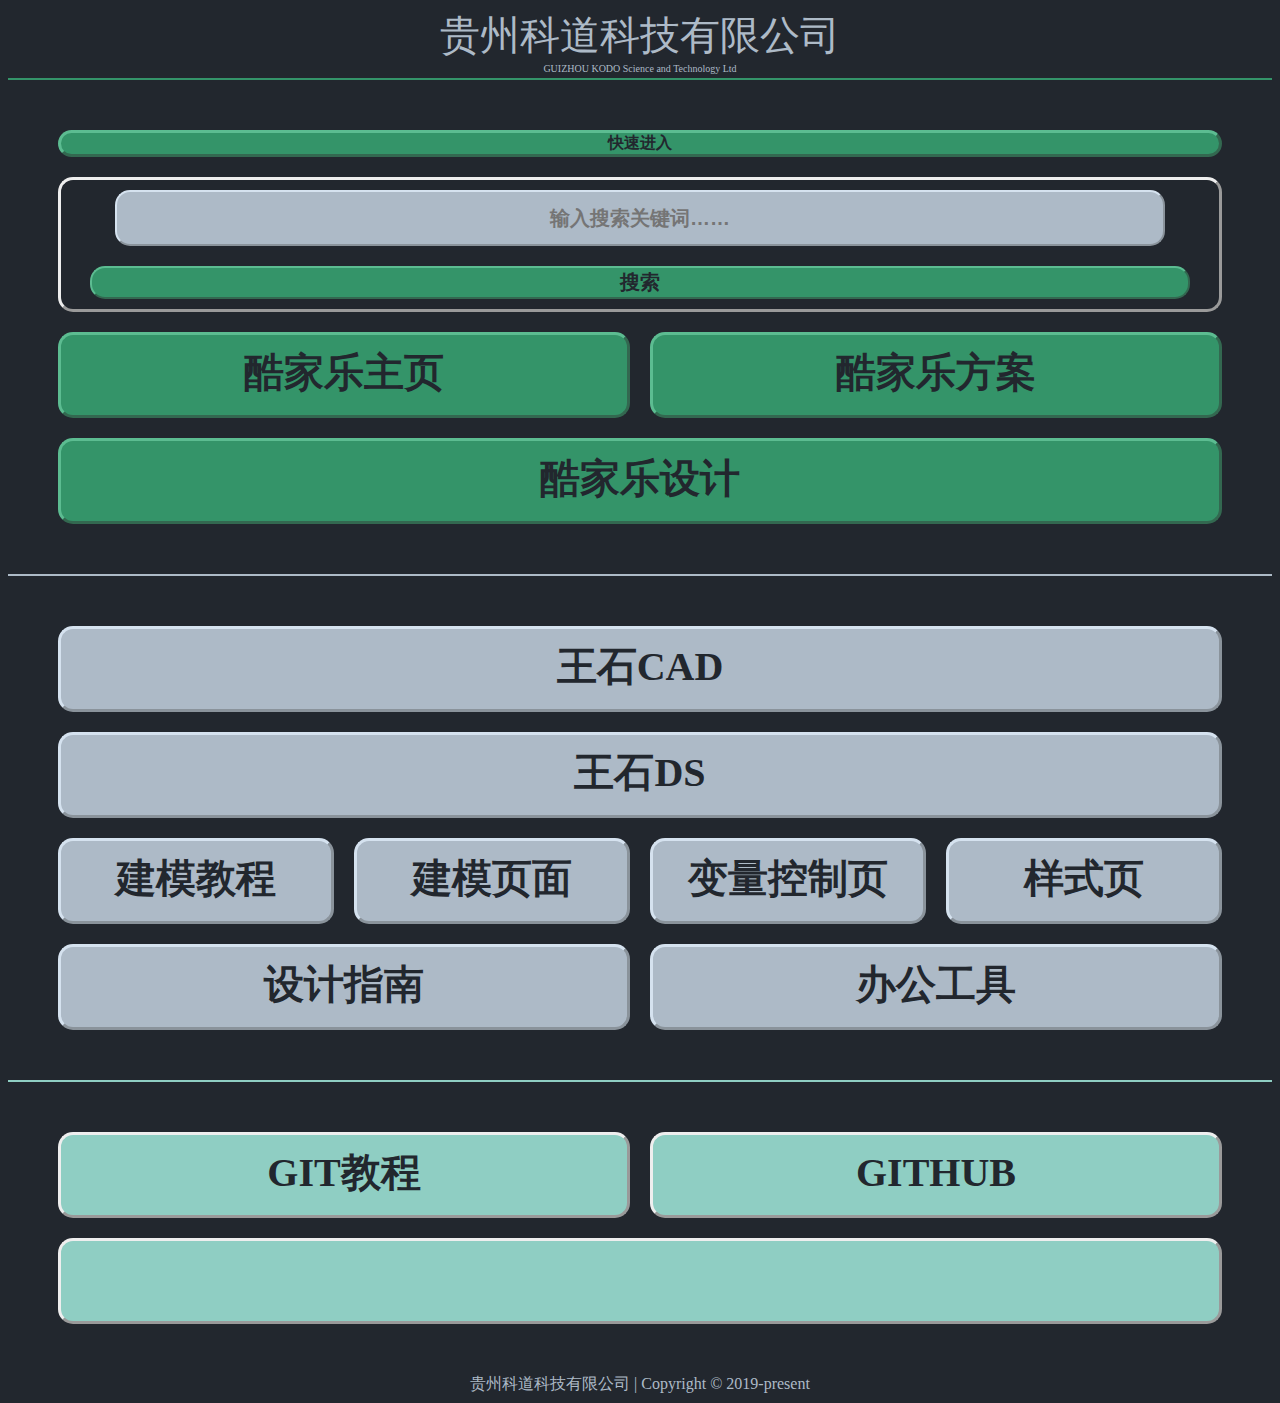
<file: index.html>
<!DOCTYPE html>
<html lang="en">

<head>
    <meta charset="UTF-8">
    <meta http-equiv="X-UA-Compatible" content="IE=edge">
    <meta name="viewport" content="width=device-width, initial-scale=1.0">
    <title>KODO科道科技</title>
    <link rel="stylesheet" href="./assets/index.css">
    <link rel="stylesheet" href="./assets/module.css">
</head>

<body id="body">
    <div>
        <!-- 抬头部分 -->
        <div class="title">贵州科道科技有限公司
            <div style="font-size: 10px;">GUIZHOU KODO Science and Technology Ltd</div>
        </div>
        <!-- 分割线 -->
        <div class="fgx bcg"></div>
        <!-- 工作卡片区域 -->
        <div style="margin: 40px;">
            <!-- 卡片行 -->
            <div class="tab_bank">
                <!-- 卡片 -->
                <!-- <div class="tab_control bcg" style="height: 22px;font-size: 16px;color: aliceblue;">快速进入</div> -->
                <a class="tab_control bcg"
                    href="https://cn.bing.com/search?q=KODOCODE&form=CHRDEF&sp=-1&lq=0&pq=kodocode&sc=2-8&qs=n&sk=&cvid=5D83AABDDC214B8E85681F8C633E4DF0&ghsh=0&ghacc=0&ghpl="
                    target="_blank" rel="noopener noreferrer">
                    <div>快速进入</div>
                </a>
            </div>
            <div class="tab_bank">
                <form action="https://www.bing.com/search" method="get" target="_blank" class="tab_control">
                    <!-- 搜索输入框 -->
                    <input type="text" name="q" placeholder="输入搜索关键词……" class="tab_control bcw"
                        style="font-size: 20px; width: 90%; height: 50px;">
                    <!-- <input type="text" name="q" placeholder="输入搜索关键词..."
                        style="background-color: rgba(255, 255, 255, 0.25);" class="tab_control bcg"> -->
                    <!-- 提交按钮 -->
                    <input type="submit" value="搜索" class="tab_control bcg" style="font-size: 20px; width: 95%;">
                </form>
            </div>
            <!-- 卡片行 -->
            <div class="tab_bank">
                <!-- 卡片 -->
                <!-- <a class="tab_control tab_size bcg" href="https://ds.wongshek.cn" target="_blank"
                    rel="noopener noreferrer">
                    <div>王石DS</div>
                </a> -->
            </div>
            <!-- 卡片行 -->
            <div class="tab_bank">
                <!-- 卡片 -->
                <!-- <a class="tab_control tab_size bcg" href="https://ds.wongshek.cn" target="_blank"
                    rel="noopener noreferrer">
                    <div>王石ds解析</div>
                </a> -->
                <a class="tab_control tab_size bcg" href="https://www.kujiale.com" target="_blank"
                    rel="noopener noreferrer">
                    <div>酷家乐主页</div>
                </a>
                <a class="tab_control tab_size bcg" href="https://www.kujiale.com/pub/saas/workbench/design/all"
                    target="_blank" rel="noopener noreferrer">
                    <div>酷家乐方案</div>
                </a>
            </div>
            <div class="tab_bank">
                <!-- 卡片 -->
                <a class="tab_control tab_size bcg"
                    href="https://yun.kujiale.com/cloud/tool/h5/bim?redirecturl=https%3A%2F%2Fwww.kujiale.com%2Fpub%2Fsaas%2Fworkbench%2Fdesign%2Fall&tre=000.000.001.zhuzhan.Nav_saas_newdesign&__rd=y&_gr_ds=true"
                    target="_blank" rel="noopener noreferrer">
                    <div>酷家乐设计</div>
                </a>
            </div>
        </div>
        <!-- 分割线 -->
        <div class="fgx bcw"></div>
        <!-- 工作卡片区域 -->
        <div style="margin: 40px;">
            <!-- 卡片行 -->
            <div class="tab_bank">
                <!-- 卡片 -->
                <a class="tab_control tab_size bcw" href="https://cad.wongshek.cn" target="_blank"
                    rel="noopener noreferrer">
                    <div>王石CAD</div>
                </a>
            </div>
            <!-- 卡片行 -->
            <div class="tab_bank">
                <!-- 卡片 -->
                <a class="tab_control tab_size bcw" href="https://ds.wongshek.cn" target="_blank"
                    rel="noopener noreferrer">
                    <div>王石DS</div>
                </a>
            </div>

            <!-- 卡片行 -->
            <div class="tab_bank">
                <!-- 卡片 -->
                <a class="tab_control tab_size bcw" href="https://www.kujiale.com/hc/article/3FO4K4VSWBQ2"
                    target="_blank" rel="noopener noreferrer">
                    <div>建模教程</div>
                </a>
                <a class="tab_control tab_size bcw" href="https://www.kujiale.com/pub/saas/admin/brandgoods/all"
                    target="_blank" rel="noopener noreferrer">
                    <div>建模页面</div>
                </a>
                <a class="tab_control tab_size bcw"
                    href="https://www.kujiale.com/vc/editor/globalvariable?tooltype=wardrobe" target="_blank"
                    rel="noopener noreferrer">
                    <div>变量控制页</div>
                </a>
                <a class="tab_control tab_size bcw"
                    href="https://www.kujiale.com/pub/saas/customized-cms/product-packages?forceType=wardrobe"
                    target="_blank" rel="noopener noreferrer">
                    <div>样式页</div>
                </a>

            </div>
            <!-- 卡片行 -->
            <div class="tab_bank">
                <!-- 卡片 -->
                <a class="tab_control tab_size bcw" href="https://wd.kodocode.cn/" target="_blank"
                    rel="noopener noreferrer">
                    <div>设计指南</div>
                </a>
                <a class="tab_control tab_size bcw" href="https://wd.kodocode.cn/tool" target="_blank"
                    rel="noopener noreferrer">
                    <div>办公工具</div>
                </a>
            </div>
        </div>

        <!-- 分割线 -->
        <div class="fgx bcb"></div>
        <!-- 工作卡片区域 -->
        <div style="margin: 40px;">
            <!-- 卡片行 -->
            <div class="tab_bank">
                <!-- 卡片 -->
                <a class="tab_control tab_size bcb" href="./000000000000——git使用配置/git使用配置.html" target="_blank"
                    rel="noopener noreferrer">
                    <div>GIT教程</div>
                </a><a class="tab_control tab_size bcb" href="https://github.com/" target="_blank"
                    rel="noopener noreferrer">
                    <div>GITHUB</div>
                </a>
            </div>
            <!-- 卡片行 -->
            <div class="tab_bank">
                <!-- 卡片 -->
                <div class="tab_control tab_size bcb"></div>
            </div>
        </div>
    </div>
    <div class="center">贵州科道科技有限公司 | Copyright © 2019-present</div>
    <style></style>
</body>

</html>
</file>
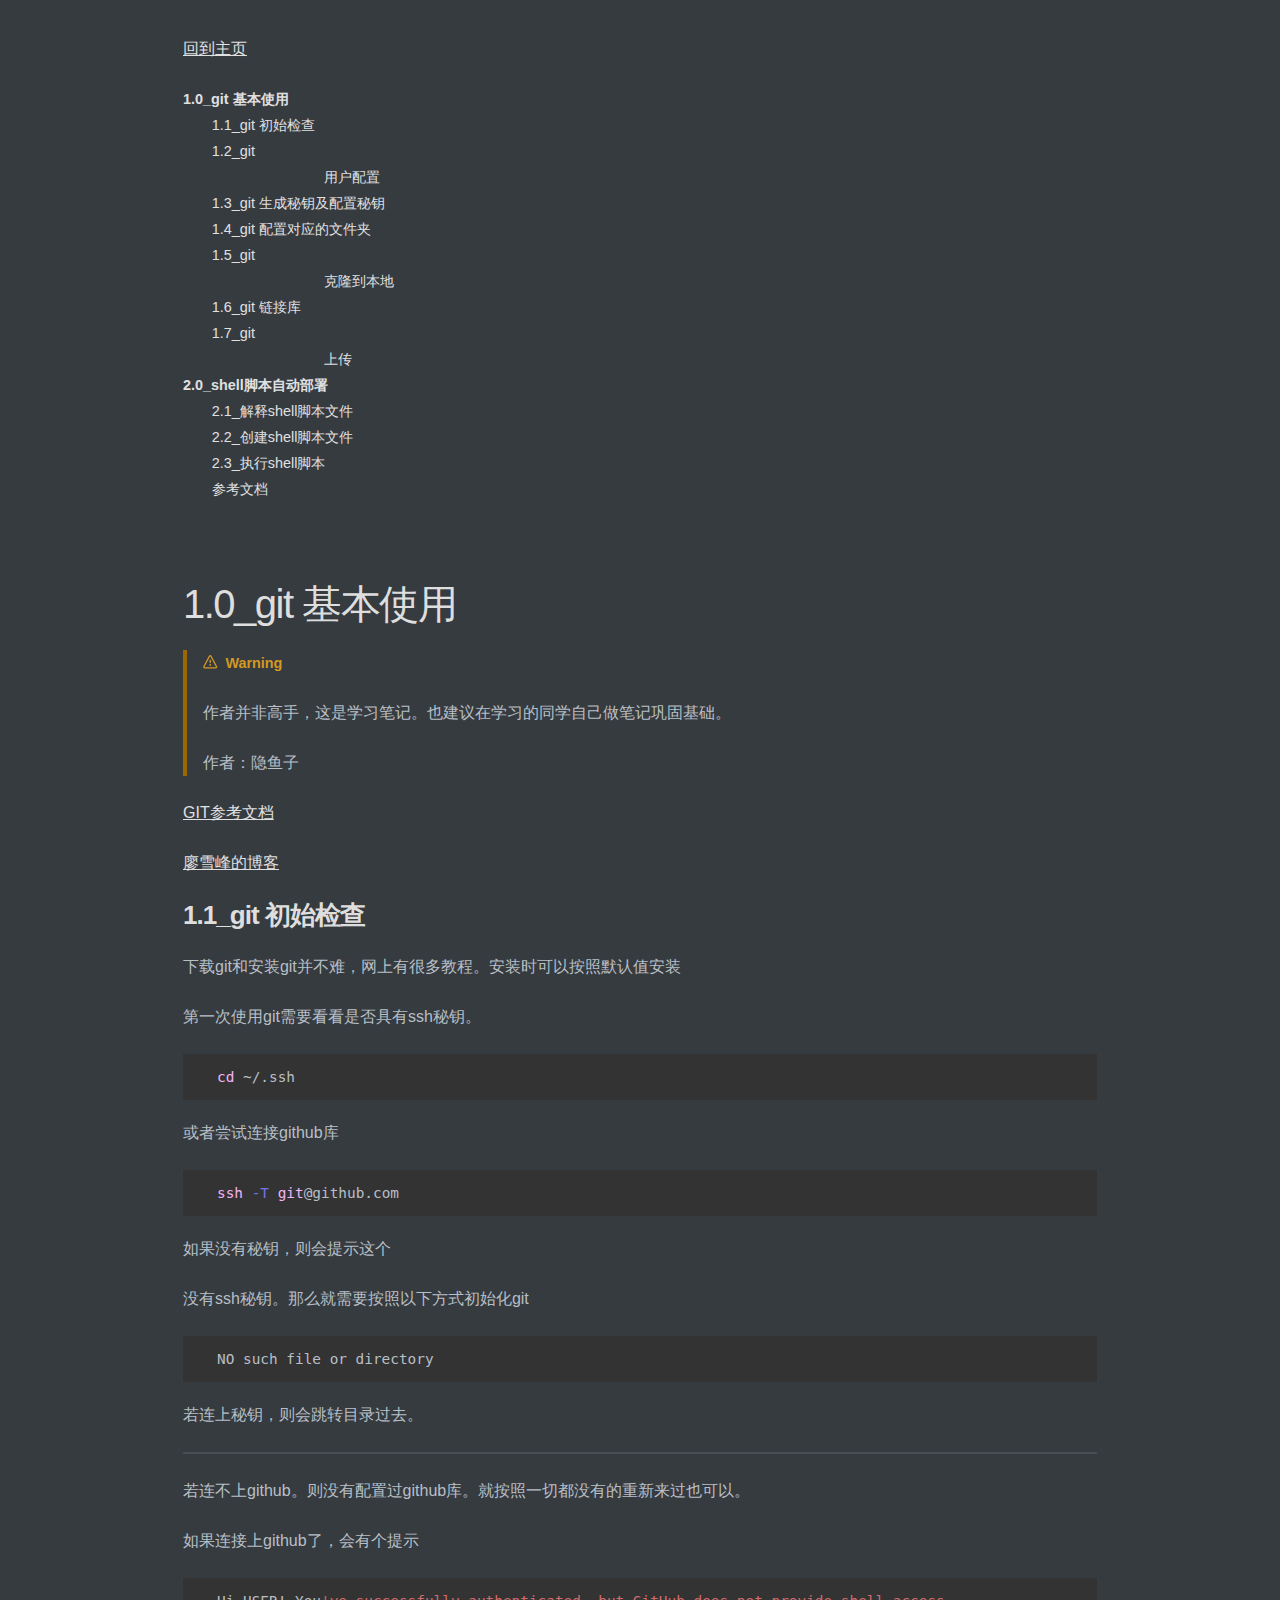
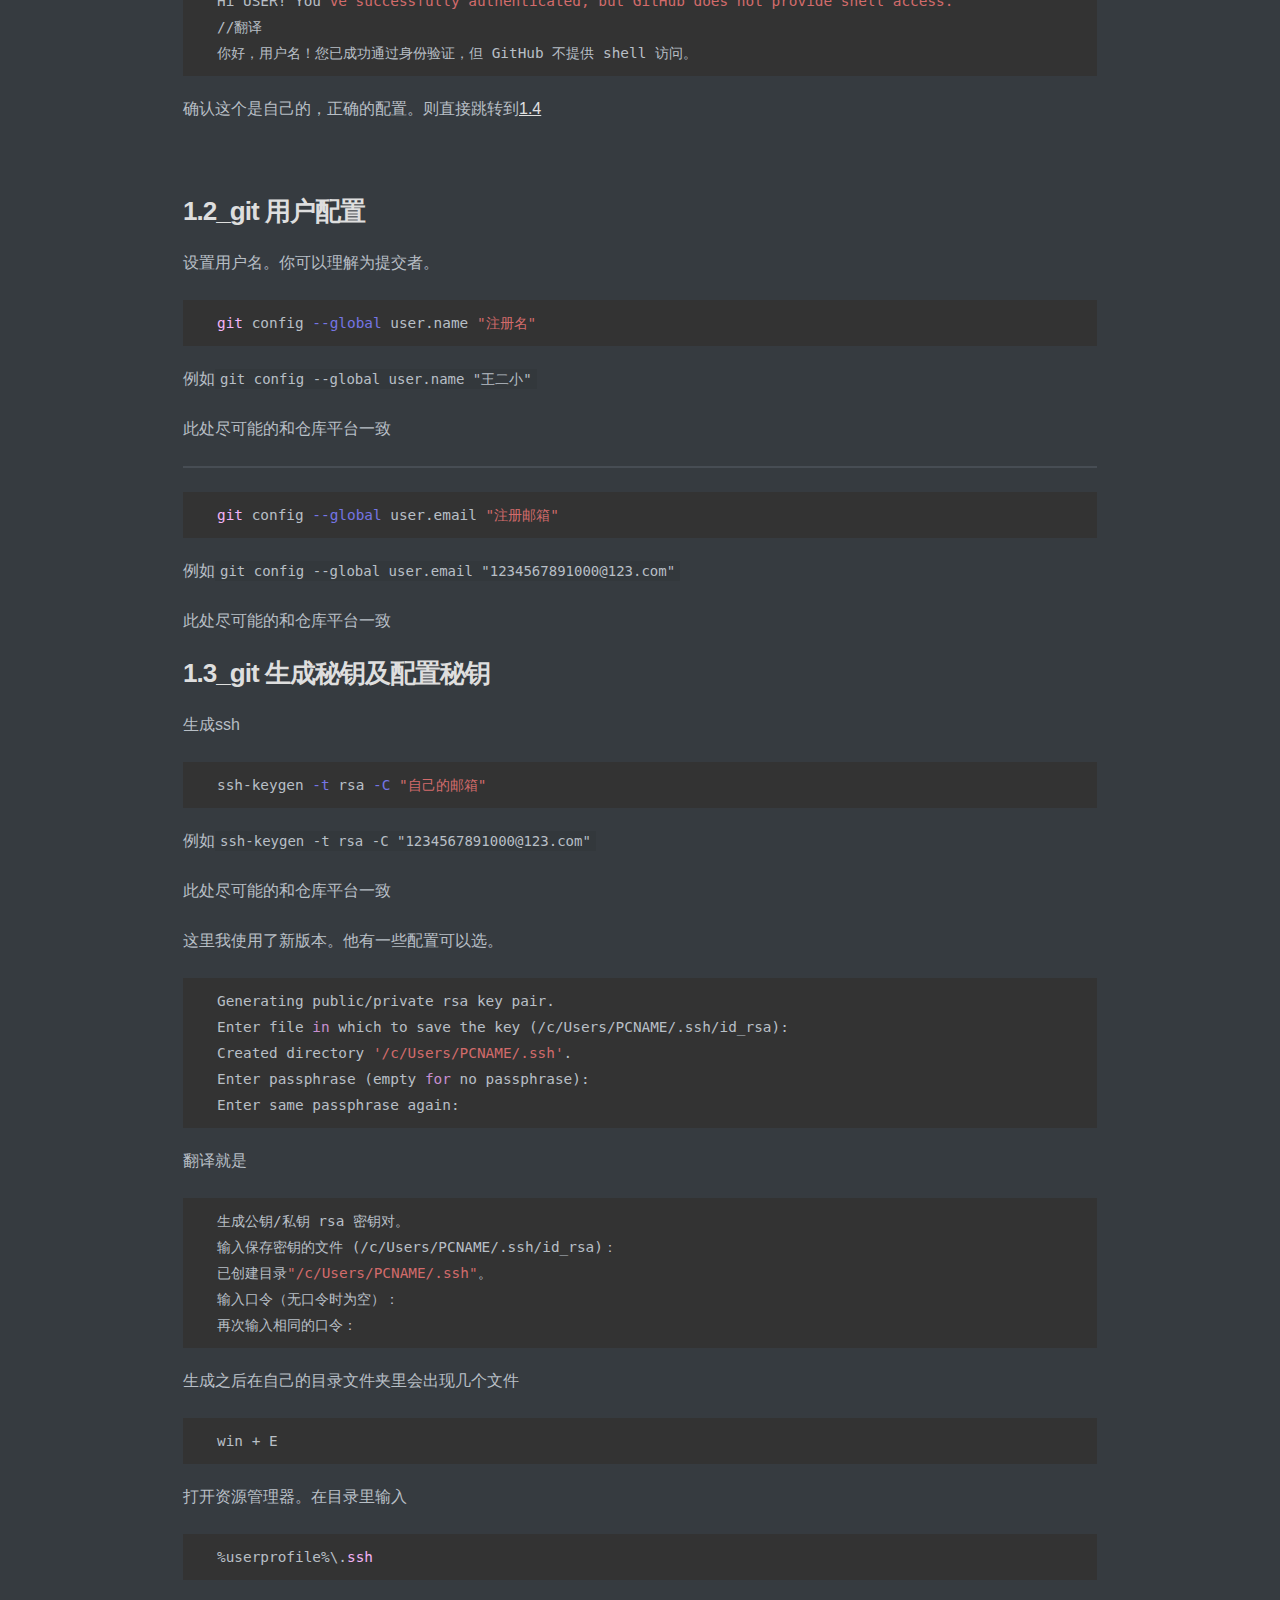
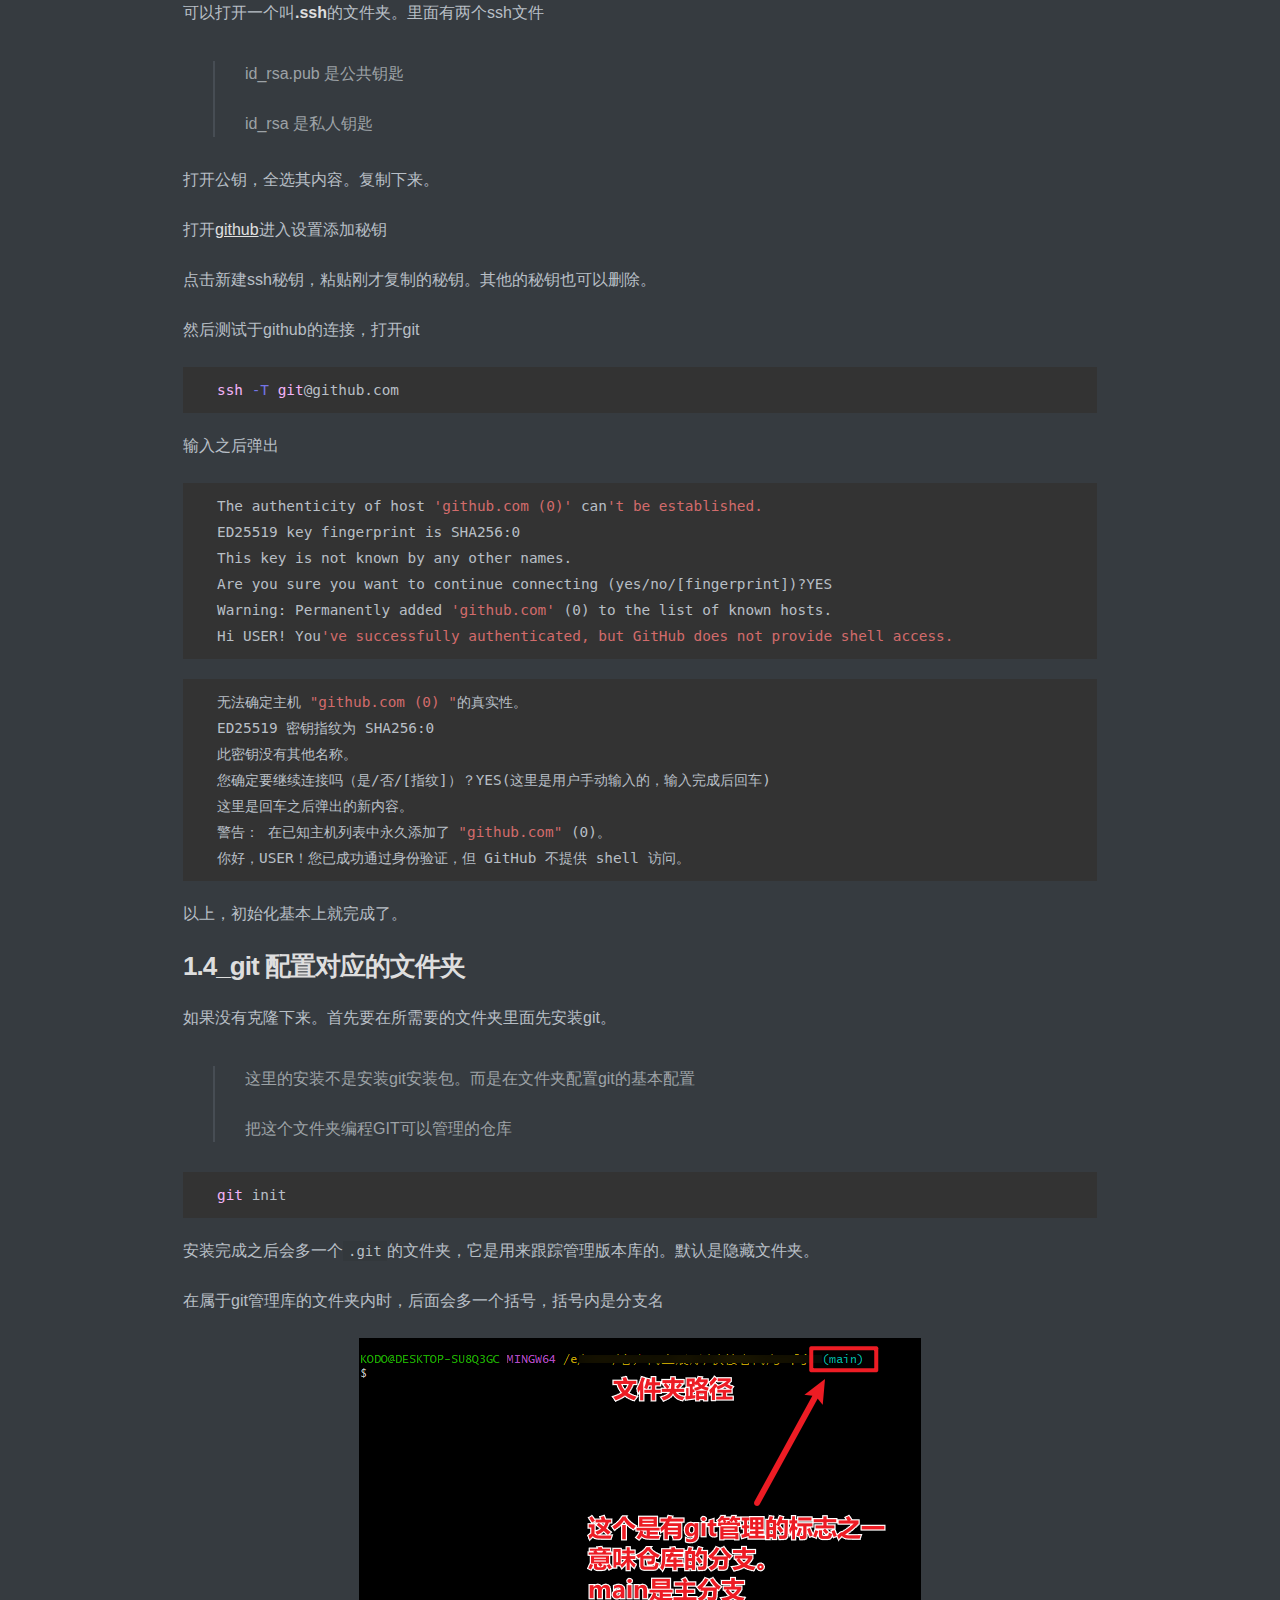
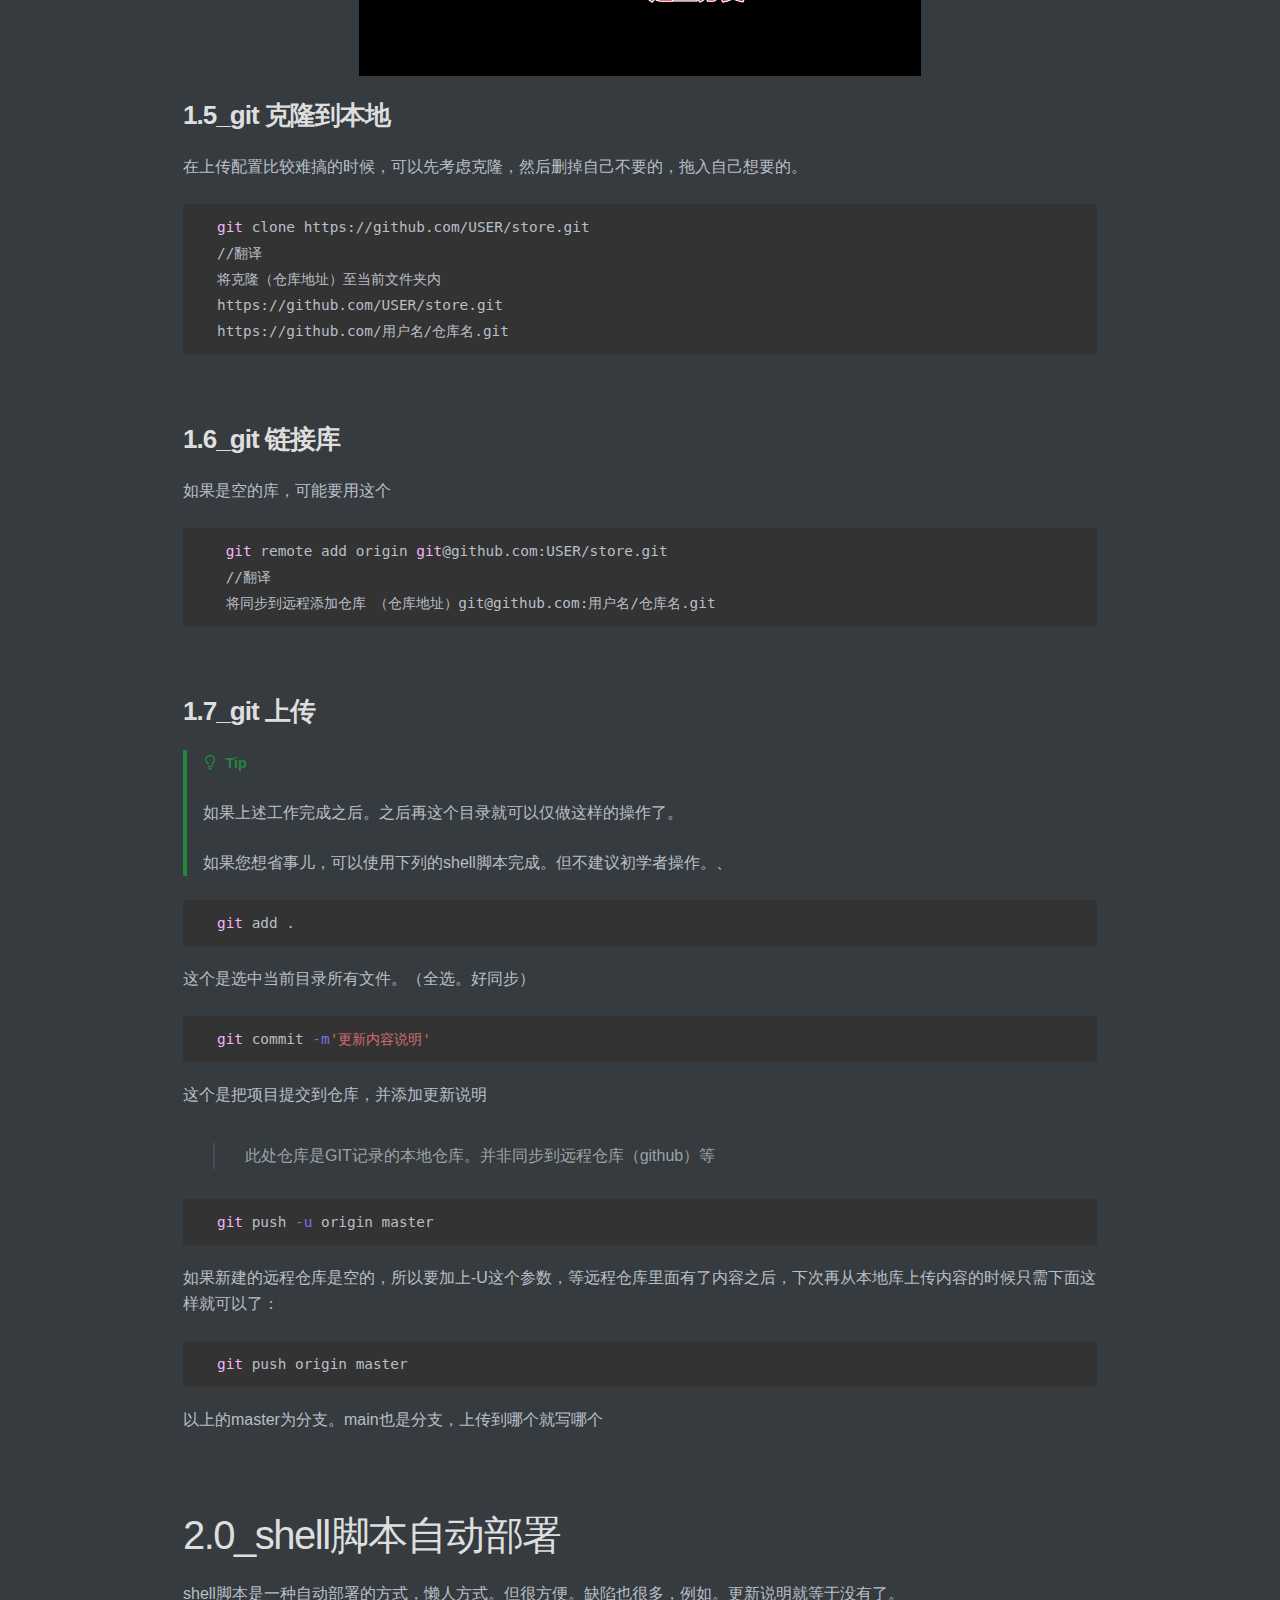
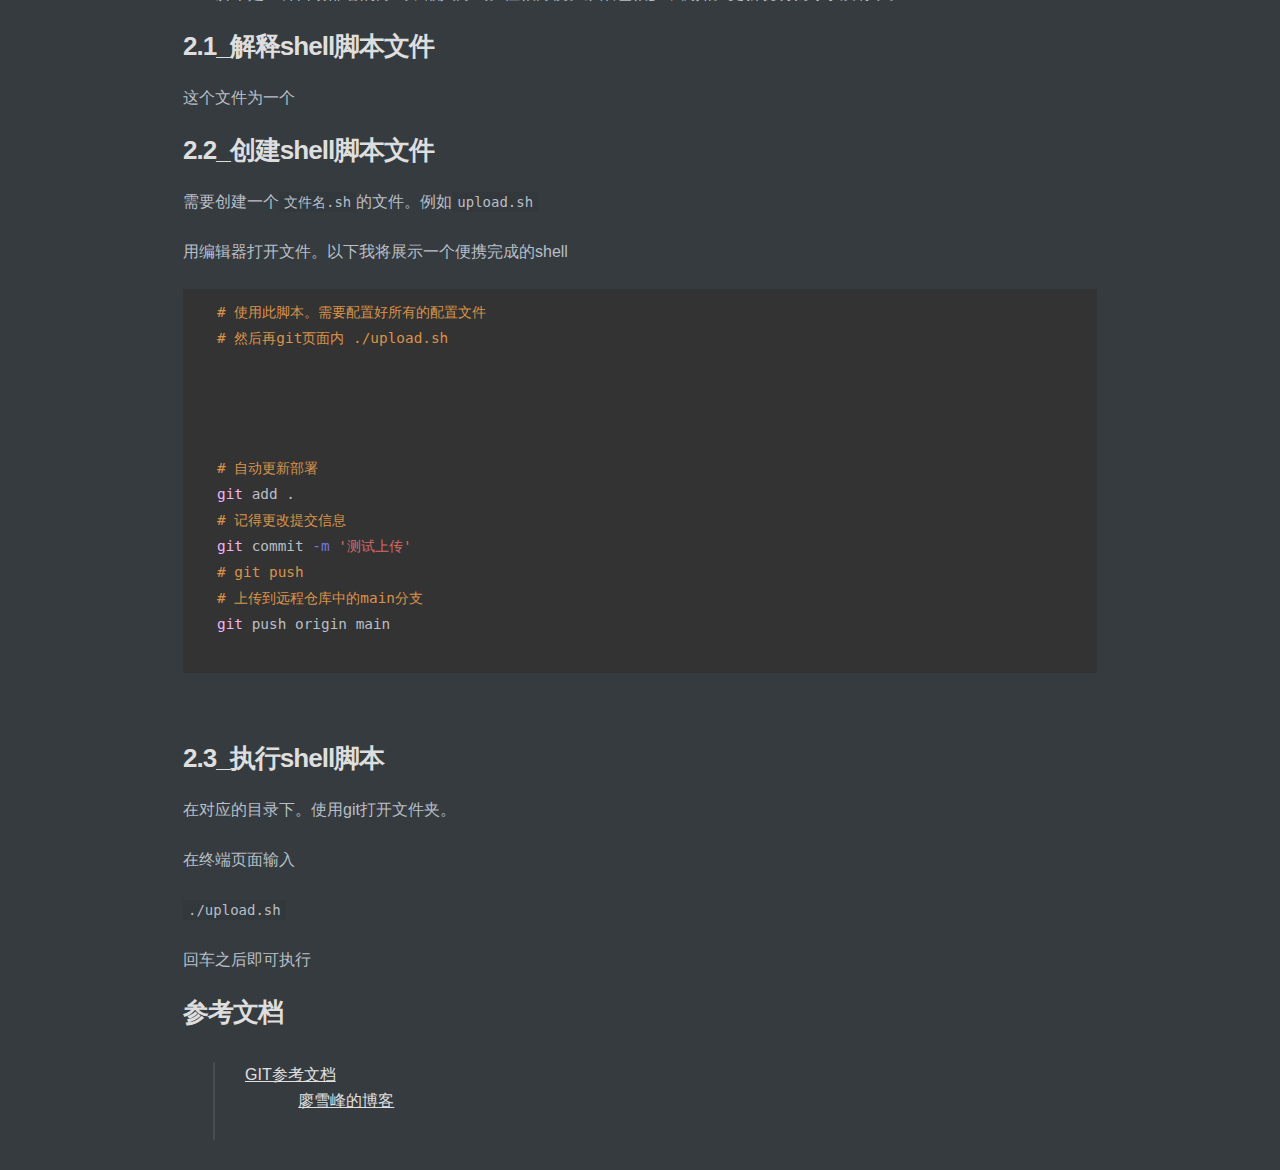
<file: 000000000000——git使用配置/git使用配置.html>
<!doctype html>
<html>

<head>
    <meta charset='UTF-8'>
    <meta name='viewport' content='width=device-width initial-scale=1'>

    <style type='text/css'>
        html {
            overflow-x: initial !important;
        }

        :root {
            --bg-color: #ffffff;
            --text-color: #333333;
            --select-text-bg-color: #B5D6FC;
            --select-text-font-color: auto;
            --monospace: "Lucida Console", Consolas, "Courier", monospace;
            --title-bar-height: 20px;
        }

        .mac-os-11 {
            --title-bar-height: 28px;
        }

        html {
            font-size: 14px;
            background-color: var(--bg-color);
            color: var(--text-color);
            font-family: "Helvetica Neue", Helvetica, Arial, sans-serif;
            -webkit-font-smoothing: antialiased;
        }

        h1,
        h2,
        h3,
        h4,
        h5 {
            white-space: pre-wrap;
        }

        body {
            margin: 0px;
            padding: 0px;
            height: auto;
            inset: 0px;
            font-size: 1rem;
            line-height: 1.42857;
            overflow-x: hidden;
            background: inherit;
        }

        iframe {
            margin: auto;
        }

        a.url {
            word-break: break-all;
        }

        a:active,
        a:hover {
            outline: 0px;
        }

        .in-text-selection,
        ::selection {
            text-shadow: none;
            background: var(--select-text-bg-color);
            color: var(--select-text-font-color);
        }

        #write {
            margin: 0px auto;
            height: auto;
            width: inherit;
            word-break: normal;
            overflow-wrap: break-word;
            position: relative;
            white-space: normal;
            overflow-x: visible;
            padding-top: 36px;
        }

        #write.first-line-indent p {
            text-indent: 2em;
        }

        #write.first-line-indent li p,
        #write.first-line-indent p * {
            text-indent: 0px;
        }

        #write.first-line-indent li {
            margin-left: 2em;
        }

        .for-image #write {
            padding-left: 8px;
            padding-right: 8px;
        }

        body.typora-export {
            padding-left: 30px;
            padding-right: 30px;
        }

        .typora-export .footnote-line,
        .typora-export li,
        .typora-export p {
            white-space: pre-wrap;
        }

        .typora-export .task-list-item input {
            pointer-events: none;
        }

        @media screen and (max-width: 500px) {
            body.typora-export {
                padding-left: 0px;
                padding-right: 0px;
            }

            #write {
                padding-left: 20px;
                padding-right: 20px;
            }
        }

        #write li>figure:last-child {
            margin-bottom: 0.5rem;
        }

        #write ol,
        #write ul {
            position: relative;
        }

        img {
            max-width: 100%;
            vertical-align: middle;
            image-orientation: from-image;
        }

        button,
        input,
        select,
        textarea {
            color: inherit;
            font: inherit;
        }

        input[type="checkbox"],
        input[type="radio"] {
            line-height: normal;
            padding: 0px;
        }

        *,
        ::after,
        ::before {
            box-sizing: border-box;
        }

        #write h1,
        #write h2,
        #write h3,
        #write h4,
        #write h5,
        #write h6,
        #write p,
        #write pre {
            width: inherit;
        }

        #write h1,
        #write h2,
        #write h3,
        #write h4,
        #write h5,
        #write h6,
        #write p {
            position: relative;
        }

        p {
            line-height: inherit;
        }

        h1,
        h2,
        h3,
        h4,
        h5,
        h6 {
            break-after: avoid-page;
            break-inside: avoid;
            orphans: 4;
        }

        p {
            orphans: 4;
        }

        h1 {
            font-size: 2rem;
        }

        h2 {
            font-size: 1.8rem;
        }

        h3 {
            font-size: 1.6rem;
        }

        h4 {
            font-size: 1.4rem;
        }

        h5 {
            font-size: 1.2rem;
        }

        h6 {
            font-size: 1rem;
        }

        .md-math-block,
        .md-rawblock,
        h1,
        h2,
        h3,
        h4,
        h5,
        h6,
        p {
            margin-top: 1rem;
            margin-bottom: 1rem;
        }

        .hidden {
            display: none;
        }

        .md-blockmeta {
            color: rgb(204, 204, 204);
            font-weight: 700;
            font-style: italic;
        }

        a {
            cursor: pointer;
        }

        sup.md-footnote {
            padding: 2px 4px;
            background-color: rgba(238, 238, 238, 0.7);
            color: rgb(85, 85, 85);
            border-radius: 4px;
            cursor: pointer;
        }

        sup.md-footnote a,
        sup.md-footnote a:hover {
            color: inherit;
            text-transform: inherit;
            text-decoration: inherit;
        }

        #write input[type="checkbox"] {
            cursor: pointer;
            width: inherit;
            height: inherit;
        }

        figure {
            overflow-x: auto;
            margin: 1.2em 0px;
            max-width: calc(100% + 16px);
            padding: 0px;
        }

        figure>table {
            margin: 0px;
        }

        thead,
        tr {
            break-inside: avoid;
            break-after: auto;
        }

        thead {
            display: table-header-group;
        }

        table {
            border-collapse: collapse;
            border-spacing: 0px;
            width: 100%;
            overflow: auto;
            break-inside: auto;
            text-align: left;
        }

        table.md-table td {
            min-width: 32px;
        }

        .CodeMirror-gutters {
            border-right: 0px;
            background-color: inherit;
        }

        .CodeMirror-linenumber {
            user-select: none;
        }

        .CodeMirror {
            text-align: left;
        }

        .CodeMirror-placeholder {
            opacity: 0.3;
        }

        .CodeMirror pre {
            padding: 0px 4px;
        }

        .CodeMirror-lines {
            padding: 0px;
        }

        div.hr:focus {
            cursor: none;
        }

        #write pre {
            white-space: pre-wrap;
        }

        #write.fences-no-line-wrapping pre {
            white-space: pre;
        }

        #write pre.ty-contain-cm {
            white-space: normal;
        }

        .CodeMirror-gutters {
            margin-right: 4px;
        }

        .md-fences {
            font-size: 0.9rem;
            display: block;
            break-inside: avoid;
            text-align: left;
            overflow: visible;
            white-space: pre;
            background: inherit;
            position: relative !important;
        }

        .md-fences-adv-panel {
            width: 100%;
            margin-top: 10px;
            text-align: center;
            padding-top: 0px;
            padding-bottom: 8px;
            overflow-x: auto;
        }

        #write .md-fences.mock-cm {
            white-space: pre-wrap;
        }

        .md-fences.md-fences-with-lineno {
            padding-left: 0px;
        }

        #write.fences-no-line-wrapping .md-fences.mock-cm {
            white-space: pre;
            overflow-x: auto;
        }

        .md-fences.mock-cm.md-fences-with-lineno {
            padding-left: 8px;
        }

        .CodeMirror-line,
        twitterwidget {
            break-inside: avoid;
        }

        svg {
            break-inside: avoid;
        }

        .footnotes {
            opacity: 0.8;
            font-size: 0.9rem;
            margin-top: 1em;
            margin-bottom: 1em;
        }

        .footnotes+.footnotes {
            margin-top: 0px;
        }

        .md-reset {
            margin: 0px;
            padding: 0px;
            border: 0px;
            outline: 0px;
            vertical-align: top;
            background: 0px 0px;
            text-decoration: none;
            text-shadow: none;
            float: none;
            position: static;
            width: auto;
            height: auto;
            white-space: nowrap;
            cursor: inherit;
            -webkit-tap-highlight-color: transparent;
            line-height: normal;
            font-weight: 400;
            text-align: left;
            box-sizing: content-box;
            direction: ltr;
        }

        li div {
            padding-top: 0px;
        }

        blockquote {
            margin: 1rem 0px;
        }

        li .mathjax-block,
        li p {
            margin: 0.5rem 0px;
        }

        li blockquote {
            margin: 1rem 0px;
        }

        li {
            margin: 0px;
            position: relative;
        }

        blockquote> :last-child {
            margin-bottom: 0px;
        }

        blockquote> :first-child,
        li> :first-child {
            margin-top: 0px;
        }

        .footnotes-area {
            color: rgb(136, 136, 136);
            margin-top: 0.714rem;
            padding-bottom: 0.143rem;
            white-space: normal;
        }

        #write .footnote-line {
            white-space: pre-wrap;
        }

        @media print {

            body,
            html {
                border: 1px solid transparent;
                height: 99%;
                break-after: avoid;
                break-before: avoid;
                font-variant-ligatures: no-common-ligatures;
            }

            #write {
                margin-top: 0px;
                border-color: transparent !important;
                padding-top: 0px !important;
                padding-bottom: 0px !important;
            }

            .typora-export * {
                -webkit-print-color-adjust: exact;
            }

            .typora-export #write {
                break-after: avoid;
            }

            .typora-export #write::after {
                height: 0px;
            }

            .is-mac table {
                break-inside: avoid;
            }

            #write>p:nth-child(1) {
                margin-top: 0px;
            }

            .typora-export-show-outline .typora-export-sidebar {
                display: none;
            }

            figure {
                overflow-x: visible;
            }
        }

        .footnote-line {
            margin-top: 0.714em;
            font-size: 0.7em;
        }

        a img,
        img a {
            cursor: pointer;
        }

        pre.md-meta-block {
            font-size: 0.8rem;
            min-height: 0.8rem;
            white-space: pre-wrap;
            background: rgb(204, 204, 204);
            display: block;
            overflow-x: hidden;
        }

        p>.md-image:only-child:not(.md-img-error) img,
        p>img:only-child {
            display: block;
            margin: auto;
        }

        #write.first-line-indent p>.md-image:only-child:not(.md-img-error) img {
            left: -2em;
            position: relative;
        }

        p>.md-image:only-child {
            display: inline-block;
            width: 100%;
        }

        #write .MathJax_Display {
            margin: 0.8em 0px 0px;
        }

        .md-math-block {
            width: 100%;
        }

        .md-math-block:not(:empty)::after {
            display: none;
        }

        .MathJax_ref {
            fill: currentcolor;
        }

        [contenteditable="true"]:active,
        [contenteditable="true"]:focus,
        [contenteditable="false"]:active,
        [contenteditable="false"]:focus {
            outline: 0px;
            box-shadow: none;
        }

        .md-task-list-item {
            position: relative;
            list-style-type: none;
        }

        .task-list-item.md-task-list-item {
            padding-left: 0px;
        }

        .md-task-list-item>input {
            position: absolute;
            top: 0px;
            left: 0px;
            margin-left: -1.2em;
            margin-top: calc(1em - 10px);
            border: none;
        }

        .math {
            font-size: 1rem;
        }

        .md-toc {
            min-height: 3.58rem;
            position: relative;
            font-size: 0.9rem;
            border-radius: 10px;
        }

        .md-toc-content {
            position: relative;
            margin-left: 0px;
        }

        .md-toc-content::after,
        .md-toc::after {
            display: none;
        }

        .md-toc-item {
            display: block;
            color: rgb(65, 131, 196);
        }

        .md-toc-item a {
            text-decoration: none;
        }

        .md-toc-inner:hover {
            text-decoration: underline;
        }

        .md-toc-inner {
            display: inline-block;
            cursor: pointer;
        }

        .md-toc-h1 .md-toc-inner {
            margin-left: 0px;
            font-weight: 700;
        }

        .md-toc-h2 .md-toc-inner {
            margin-left: 2em;
        }

        .md-toc-h3 .md-toc-inner {
            margin-left: 4em;
        }

        .md-toc-h4 .md-toc-inner {
            margin-left: 6em;
        }

        .md-toc-h5 .md-toc-inner {
            margin-left: 8em;
        }

        .md-toc-h6 .md-toc-inner {
            margin-left: 10em;
        }

        @media screen and (max-width: 48em) {
            .md-toc-h3 .md-toc-inner {
                margin-left: 3.5em;
            }

            .md-toc-h4 .md-toc-inner {
                margin-left: 5em;
            }

            .md-toc-h5 .md-toc-inner {
                margin-left: 6.5em;
            }

            .md-toc-h6 .md-toc-inner {
                margin-left: 8em;
            }
        }

        a.md-toc-inner {
            font-size: inherit;
            font-style: inherit;
            font-weight: inherit;
            line-height: inherit;
        }

        .footnote-line a:not(.reversefootnote) {
            color: inherit;
        }

        .reversefootnote {
            font-family: ui-monospace, sans-serif;
        }

        .md-attr {
            display: none;
        }

        .md-fn-count::after {
            content: ".";
        }

        code,
        pre,
        samp,
        tt {
            font-family: var(--monospace);
        }

        kbd {
            margin: 0px 0.1em;
            padding: 0.1em 0.6em;
            font-size: 0.8em;
            color: rgb(36, 39, 41);
            background: rgb(255, 255, 255);
            border: 1px solid rgb(173, 179, 185);
            border-radius: 3px;
            box-shadow: rgba(12, 13, 14, 0.2) 0px 1px 0px, rgb(255, 255, 255) 0px 0px 0px 2px inset;
            white-space: nowrap;
            vertical-align: middle;
        }

        .md-comment {
            color: rgb(162, 127, 3);
            opacity: 0.6;
            font-family: var(--monospace);
        }

        code {
            text-align: left;
            vertical-align: initial;
        }

        a.md-print-anchor {
            white-space: pre !important;
            border-width: initial !important;
            border-style: none !important;
            border-color: initial !important;
            display: inline-block !important;
            position: absolute !important;
            width: 1px !important;
            right: 0px !important;
            outline: 0px !important;
            background: 0px 0px !important;
            text-decoration: initial !important;
            text-shadow: initial !important;
        }

        .os-windows.monocolor-emoji .md-emoji {
            font-family: "Segoe UI Symbol", sans-serif;
        }

        .md-diagram-panel>svg {
            max-width: 100%;
        }

        [lang="flow"] svg,
        [lang="mermaid"] svg {
            max-width: 100%;
            height: auto;
        }

        [lang="mermaid"] .node text {
            font-size: 1rem;
        }

        table tr th {
            border-bottom: 0px;
        }

        video {
            max-width: 100%;
            display: block;
            margin: 0px auto;
        }

        iframe {
            max-width: 100%;
            width: 100%;
            border: none;
        }

        .highlight td,
        .highlight tr {
            border: 0px;
        }

        mark {
            background: rgb(255, 255, 0);
            color: rgb(0, 0, 0);
        }

        .md-html-inline .md-plain,
        .md-html-inline strong,
        mark .md-inline-math,
        mark strong {
            color: inherit;
        }

        .md-expand mark .md-meta {
            opacity: 0.3 !important;
        }

        mark .md-meta {
            color: rgb(0, 0, 0);
        }

        @media print {

            .typora-export h1,
            .typora-export h2,
            .typora-export h3,
            .typora-export h4,
            .typora-export h5,
            .typora-export h6 {
                break-inside: avoid;
            }
        }

        .md-diagram-panel .messageText {
            stroke: none !important;
        }

        .md-diagram-panel .start-state {
            fill: var(--node-fill);
        }

        .md-diagram-panel .edgeLabel rect {
            opacity: 1 !important;
        }

        .md-fences.md-fences-math {
            font-size: 1em;
        }

        .md-fences-advanced:not(.md-focus) {
            padding: 0px;
            white-space: nowrap;
            border: 0px;
        }

        .md-fences-advanced:not(.md-focus) {
            background: inherit;
        }

        .typora-export-show-outline .typora-export-content {
            max-width: 1440px;
            margin: auto;
            display: flex;
            flex-direction: row;
        }

        .typora-export-sidebar {
            width: 300px;
            font-size: 0.8rem;
            margin-top: 80px;
            margin-right: 18px;
        }

        .typora-export-show-outline #write {
            --webkit-flex: 2;
            flex: 2 1 0%;
        }

        .typora-export-sidebar .outline-content {
            position: fixed;
            top: 0px;
            max-height: 100%;
            overflow: hidden auto;
            padding-bottom: 30px;
            padding-top: 60px;
            width: 300px;
        }

        @media screen and (max-width: 1024px) {

            .typora-export-sidebar,
            .typora-export-sidebar .outline-content {
                width: 240px;
            }
        }

        @media screen and (max-width: 800px) {
            .typora-export-sidebar {
                display: none;
            }
        }

        .outline-content li,
        .outline-content ul {
            margin-left: 0px;
            margin-right: 0px;
            padding-left: 0px;
            padding-right: 0px;
            list-style: none;
            overflow-wrap: anywhere;
        }

        .outline-content ul {
            margin-top: 0px;
            margin-bottom: 0px;
        }

        .outline-content strong {
            font-weight: 400;
        }

        .outline-expander {
            width: 1rem;
            height: 1.42857rem;
            position: relative;
            display: table-cell;
            vertical-align: middle;
            cursor: pointer;
            padding-left: 4px;
        }

        .outline-expander::before {
            content: "";
            position: relative;
            font-family: Ionicons;
            display: inline-block;
            font-size: 8px;
            vertical-align: middle;
        }

        .outline-item {
            padding-top: 3px;
            padding-bottom: 3px;
            cursor: pointer;
        }

        .outline-expander:hover::before {
            content: "";
        }

        .outline-h1>.outline-item {
            padding-left: 0px;
        }

        .outline-h2>.outline-item {
            padding-left: 1em;
        }

        .outline-h3>.outline-item {
            padding-left: 2em;
        }

        .outline-h4>.outline-item {
            padding-left: 3em;
        }

        .outline-h5>.outline-item {
            padding-left: 4em;
        }

        .outline-h6>.outline-item {
            padding-left: 5em;
        }

        .outline-label {
            cursor: pointer;
            display: table-cell;
            vertical-align: middle;
            text-decoration: none;
            color: inherit;
        }

        .outline-label:hover {
            text-decoration: underline;
        }

        .outline-item:hover {
            border-color: rgb(245, 245, 245);
            background-color: var(--item-hover-bg-color);
        }

        .outline-item:hover {
            margin-left: -28px;
            margin-right: -28px;
            border-left: 28px solid transparent;
            border-right: 28px solid transparent;
        }

        .outline-item-single .outline-expander::before,
        .outline-item-single .outline-expander:hover::before {
            display: none;
        }

        .outline-item-open>.outline-item>.outline-expander::before {
            content: "";
        }

        .outline-children {
            display: none;
        }

        .info-panel-tab-wrapper {
            display: none;
        }

        .outline-item-open>.outline-children {
            display: block;
        }

        .typora-export .outline-item {
            padding-top: 1px;
            padding-bottom: 1px;
        }

        .typora-export .outline-item:hover {
            margin-right: -8px;
            border-right: 8px solid transparent;
        }

        .typora-export .outline-expander::before {
            content: "+";
            font-family: inherit;
            top: -1px;
        }

        .typora-export .outline-expander:hover::before,
        .typora-export .outline-item-open>.outline-item>.outline-expander::before {
            content: "−";
        }

        .typora-export-collapse-outline .outline-children {
            display: none;
        }

        .typora-export-collapse-outline .outline-item-open>.outline-children,
        .typora-export-no-collapse-outline .outline-children {
            display: block;
        }

        .typora-export-no-collapse-outline .outline-expander::before {
            content: "" !important;
        }

        .typora-export-show-outline .outline-item-active>.outline-item .outline-label {
            font-weight: 700;
        }

        .md-inline-math-container mjx-container {
            zoom: 0.95;
        }

        mjx-container {
            break-inside: avoid;
        }

        .md-alert.md-alert-note {
            border-left-color: rgb(9, 105, 218);
        }

        .md-alert.md-alert-important {
            border-left-color: rgb(130, 80, 223);
        }

        .md-alert.md-alert-warning {
            border-left-color: rgb(154, 103, 0);
        }

        .md-alert.md-alert-tip {
            border-left-color: rgb(31, 136, 61);
        }

        .md-alert.md-alert-caution {
            border-left-color: rgb(207, 34, 46);
        }

        .md-alert {
            padding: 0px 1em;
            margin-bottom: 16px;
            color: inherit;
            border-left: 0.25em solid rgb(0, 0, 0);
        }

        .md-alert-text-note {
            color: rgb(9, 105, 218);
        }

        .md-alert-text-important {
            color: rgb(130, 80, 223);
        }

        .md-alert-text-warning {
            color: rgb(154, 103, 0);
        }

        .md-alert-text-tip {
            color: rgb(31, 136, 61);
        }

        .md-alert-text-caution {
            color: rgb(207, 34, 46);
        }

        .md-alert-text {
            font-size: 0.9rem;
            font-weight: 700;
        }

        .md-alert-text svg {
            fill: currentcolor;
            position: relative;
            top: 0.125em;
            margin-right: 1ch;
            overflow: visible;
        }

        .md-alert-text-container::after {
            content: attr(data-text);
            text-transform: capitalize;
            pointer-events: none;
            margin-right: 1ch;
        }


        .CodeMirror {
            height: auto;
        }

        .CodeMirror.cm-s-inner {
            background: inherit;
        }

        .CodeMirror-scroll {
            overflow: auto hidden;
            z-index: 3;
        }

        .CodeMirror-gutter-filler,
        .CodeMirror-scrollbar-filler {
            background-color: rgb(255, 255, 255);
        }

        .CodeMirror-gutters {
            border-right: 1px solid rgb(221, 221, 221);
            background: inherit;
            white-space: nowrap;
        }

        .CodeMirror-linenumber {
            padding: 0px 3px 0px 5px;
            text-align: right;
            color: rgb(153, 153, 153);
        }

        .cm-s-inner .cm-keyword {
            color: rgb(119, 0, 136);
        }

        .cm-s-inner .cm-atom,
        .cm-s-inner.cm-atom {
            color: rgb(34, 17, 153);
        }

        .cm-s-inner .cm-number {
            color: rgb(17, 102, 68);
        }

        .cm-s-inner .cm-def {
            color: rgb(0, 0, 255);
        }

        .cm-s-inner .cm-variable {
            color: rgb(0, 0, 0);
        }

        .cm-s-inner .cm-variable-2 {
            color: rgb(0, 85, 170);
        }

        .cm-s-inner .cm-variable-3 {
            color: rgb(0, 136, 85);
        }

        .cm-s-inner .cm-string {
            color: rgb(170, 17, 17);
        }

        .cm-s-inner .cm-property {
            color: rgb(0, 0, 0);
        }

        .cm-s-inner .cm-operator {
            color: rgb(152, 26, 26);
        }

        .cm-s-inner .cm-comment,
        .cm-s-inner.cm-comment {
            color: rgb(170, 85, 0);
        }

        .cm-s-inner .cm-string-2 {
            color: rgb(255, 85, 0);
        }

        .cm-s-inner .cm-meta {
            color: rgb(85, 85, 85);
        }

        .cm-s-inner .cm-qualifier {
            color: rgb(85, 85, 85);
        }

        .cm-s-inner .cm-builtin {
            color: rgb(51, 0, 170);
        }

        .cm-s-inner .cm-bracket {
            color: rgb(153, 153, 119);
        }

        .cm-s-inner .cm-tag {
            color: rgb(17, 119, 0);
        }

        .cm-s-inner .cm-attribute {
            color: rgb(0, 0, 204);
        }

        .cm-s-inner .cm-header,
        .cm-s-inner.cm-header {
            color: rgb(0, 0, 255);
        }

        .cm-s-inner .cm-quote,
        .cm-s-inner.cm-quote {
            color: rgb(0, 153, 0);
        }

        .cm-s-inner .cm-hr,
        .cm-s-inner.cm-hr {
            color: rgb(153, 153, 153);
        }

        .cm-s-inner .cm-link,
        .cm-s-inner.cm-link {
            color: rgb(0, 0, 204);
        }

        .cm-negative {
            color: rgb(221, 68, 68);
        }

        .cm-positive {
            color: rgb(34, 153, 34);
        }

        .cm-header,
        .cm-strong {
            font-weight: 700;
        }

        .cm-del {
            text-decoration: line-through;
        }

        .cm-em {
            font-style: italic;
        }

        .cm-link {
            text-decoration: underline;
        }

        .cm-error {
            color: red;
        }

        .cm-invalidchar {
            color: red;
        }

        .cm-constant {
            color: rgb(38, 139, 210);
        }

        .cm-defined {
            color: rgb(181, 137, 0);
        }

        div.CodeMirror span.CodeMirror-matchingbracket {
            color: rgb(0, 255, 0);
        }

        div.CodeMirror span.CodeMirror-nonmatchingbracket {
            color: rgb(255, 34, 34);
        }

        .cm-s-inner .CodeMirror-activeline-background {
            background: inherit;
        }

        .CodeMirror {
            position: relative;
            overflow: hidden;
        }

        .CodeMirror-scroll {
            height: 100%;
            outline: 0px;
            position: relative;
            box-sizing: content-box;
            background: inherit;
        }

        .CodeMirror-sizer {
            position: relative;
        }

        .CodeMirror-gutter-filler,
        .CodeMirror-hscrollbar,
        .CodeMirror-scrollbar-filler,
        .CodeMirror-vscrollbar {
            position: absolute;
            z-index: 6;
            display: none;
            outline: 0px;
        }

        .CodeMirror-vscrollbar {
            right: 0px;
            top: 0px;
            overflow: hidden;
        }

        .CodeMirror-hscrollbar {
            bottom: 0px;
            left: 0px;
            overflow: auto hidden;
        }

        .CodeMirror-scrollbar-filler {
            right: 0px;
            bottom: 0px;
        }

        .CodeMirror-gutter-filler {
            left: 0px;
            bottom: 0px;
        }

        .CodeMirror-gutters {
            position: absolute;
            left: 0px;
            top: 0px;
            padding-bottom: 10px;
            z-index: 3;
            overflow-y: hidden;
        }

        .CodeMirror-gutter {
            white-space: normal;
            height: 100%;
            box-sizing: content-box;
            padding-bottom: 30px;
            margin-bottom: -32px;
            display: inline-block;
        }

        .CodeMirror-gutter-wrapper {
            position: absolute;
            z-index: 4;
            background: 0px 0px !important;
            border: none !important;
        }

        .CodeMirror-gutter-background {
            position: absolute;
            top: 0px;
            bottom: 0px;
            z-index: 4;
        }

        .CodeMirror-gutter-elt {
            position: absolute;
            cursor: default;
            z-index: 4;
        }

        .CodeMirror-lines {
            cursor: text;
        }

        .CodeMirror pre {
            border-radius: 0px;
            border-width: 0px;
            background: 0px 0px;
            font-family: inherit;
            font-size: inherit;
            margin: 0px;
            white-space: pre;
            overflow-wrap: normal;
            color: inherit;
            z-index: 2;
            position: relative;
            overflow: visible;
        }

        .CodeMirror-wrap pre {
            overflow-wrap: break-word;
            white-space: pre-wrap;
            word-break: normal;
        }

        .CodeMirror-code pre {
            border-right: 30px solid transparent;
            width: fit-content;
        }

        .CodeMirror-wrap .CodeMirror-code pre {
            border-right: none;
            width: auto;
        }

        .CodeMirror-linebackground {
            position: absolute;
            inset: 0px;
            z-index: 0;
        }

        .CodeMirror-linewidget {
            position: relative;
            z-index: 2;
            overflow: auto;
        }

        .CodeMirror-wrap .CodeMirror-scroll {
            overflow-x: hidden;
        }

        .CodeMirror-measure {
            position: absolute;
            width: 100%;
            height: 0px;
            overflow: hidden;
            visibility: hidden;
        }

        .CodeMirror-measure pre {
            position: static;
        }

        .CodeMirror div.CodeMirror-cursor {
            position: absolute;
            visibility: hidden;
            border-right: none;
            width: 0px;
        }

        .CodeMirror div.CodeMirror-cursor {
            visibility: hidden;
        }

        .CodeMirror-focused div.CodeMirror-cursor {
            visibility: inherit;
        }

        .cm-searching {
            background: rgba(255, 255, 0, 0.4);
        }

        span.cm-underlined {
            text-decoration: underline;
        }

        span.cm-strikethrough {
            text-decoration: line-through;
        }

        .cm-tw-syntaxerror {
            color: rgb(255, 255, 255);
            background-color: rgb(153, 0, 0);
        }

        .cm-tw-deleted {
            text-decoration: line-through;
        }

        .cm-tw-header5 {
            font-weight: 700;
        }

        .cm-tw-listitem:first-child {
            padding-left: 10px;
        }

        .cm-tw-box {
            border-style: solid;
            border-right-width: 1px;
            border-bottom-width: 1px;
            border-left-width: 1px;
            border-color: inherit;
            border-top-width: 0px !important;
        }

        .cm-tw-underline {
            text-decoration: underline;
        }

        @media print {
            .CodeMirror div.CodeMirror-cursor {
                visibility: hidden;
            }
        }


        :root {
            --mermaid-theme: night;
        }

        [lang='mermaid'] .label {
            color: #333;
        }

        /* CSS Document */

        /** code highlight */

        .cm-s-inner .cm-variable,
        .cm-s-inner .cm-operator,
        .cm-s-inner .cm-property {
            color: #b8bfc6;
        }

        .cm-s-inner .cm-keyword {
            color: #C88FD0;
        }

        .cm-s-inner .cm-tag {
            color: #7DF46A;
        }

        .cm-s-inner .cm-attribute {
            color: #7575E4;
        }

        .CodeMirror div.CodeMirror-cursor {
            border-left: 1px solid #b8bfc6;
            z-index: 3;
        }

        .cm-s-inner .cm-string {
            color: #D26B6B;
        }

        .cm-s-inner .cm-comment,
        .cm-s-inner.cm-comment {
            color: #DA924A;
        }

        .cm-s-inner .cm-header,
        .cm-s-inner .cm-def,
        .cm-s-inner.cm-header,
        .cm-s-inner.cm-def {
            color: #8d8df0;
        }

        .cm-s-inner .cm-quote,
        .cm-s-inner.cm-quote {
            color: #57ac57;
        }

        .cm-s-inner .cm-hr {
            color: #d8d5d5;
        }

        .cm-s-inner .cm-link {
            color: #d3d3ef;
        }

        .cm-s-inner .cm-negative {
            color: #d95050;
        }

        .cm-s-inner .cm-positive {
            color: #50e650;
        }

        .cm-s-inner .cm-string-2 {
            color: #f50;
        }

        .cm-s-inner .cm-meta,
        .cm-s-inner .cm-qualifier {
            color: #b7b3b3;
        }

        .cm-s-inner .cm-builtin {
            color: #f3b3f8;
        }

        .cm-s-inner .cm-bracket {
            color: #997;
        }

        .cm-s-inner .cm-atom,
        .cm-s-inner.cm-atom {
            color: #84B6CB;
        }

        .cm-s-inner .cm-number {
            color: #64AB8F;
        }

        .cm-s-inner .cm-variable {
            color: #b8bfc6;
        }

        .cm-s-inner .cm-variable-2 {
            color: #9FBAD5;
        }

        .cm-s-inner .cm-variable-3 {
            color: #1cc685;
        }

        .CodeMirror-selectedtext,
        .CodeMirror-selected {
            background: #4a89dc;
            color: #fff !important;
            text-shadow: none;
        }

        .CodeMirror-gutters {
            border-right: none;
        }

        /* CSS Document */

        /** markdown source **/
        .cm-s-typora-default .cm-header,
        .cm-s-typora-default .cm-property {
            color: #cebcca;
        }

        .CodeMirror.cm-s-typora-default div.CodeMirror-cursor {
            border-left: 3px solid #b8bfc6;
        }

        .cm-s-typora-default .cm-comment {
            color: #9FB1FF;
        }

        .cm-s-typora-default .cm-string {
            color: #A7A7D9
        }

        .cm-s-typora-default .cm-atom,
        .cm-s-typora-default .cm-number {
            color: #848695;
            font-style: italic;
        }

        .cm-s-typora-default .cm-link {
            color: #95B94B;
        }

        .cm-s-typora-default .CodeMirror-activeline-background {
            background: rgba(51, 51, 51, 0.72);
        }

        .cm-s-typora-default .cm-comment,
        .cm-s-typora-default .cm-code {
            color: #8aa1e1;
        }

        @import "";
        @import "";
        @import "";

        :root {
            --bg-color: #363B40;
            --side-bar-bg-color: #2E3033;
            --text-color: #b8bfc6;

            --select-text-bg-color: #4a89dc;

            --item-hover-bg-color: #0a0d16;
            --control-text-color: #b7b7b7;
            --control-text-hover-color: #eee;
            --window-border: 1px solid #555;

            --active-file-bg-color: rgb(34, 34, 34);
            --active-file-border-color: #8d8df0;

            --primary-color: #a3d5fe;

            --active-file-text-color: white;
            --item-hover-bg-color: #70717d;
            --item-hover-text-color: white;
            --primary-color: #6dc1e7;

            --rawblock-edit-panel-bd: #333;

            --search-select-bg-color: #428bca;
        }

        html {
            font-size: 16px;
            -webkit-font-smoothing: antialiased;
        }

        html,
        body {
            -webkit-text-size-adjust: 100%;
            -ms-text-size-adjust: 100%;
            background: #363B40;
            background: var(--bg-color);
            fill: currentColor;
            line-height: 1.625rem;
        }

        #write {
            max-width: 914px;
        }


        @media only screen and (min-width: 1400px) {
            #write {
                max-width: 1024px;
            }
        }

        @media only screen and (min-width: 1800px) {
            #write {
                max-width: 1200px;
            }
        }

        html,
        body,
        button,
        input,
        select,
        textarea,
        div.code-tooltip-content {
            color: #b8bfc6;
            border-color: transparent;
        }

        div.code-tooltip,
        .md-hover-tip .md-arrow:after {
            background: #333;
        }

        .native-window #md-notification {
            border: 1px solid #70717d;
        }

        .popover.bottom>.arrow:after {
            border-bottom-color: #333;
        }

        html,
        body,
        button,
        input,
        select,
        textarea {
            font-family: "Helvetica Neue", Helvetica, Arial, 'Segoe UI Emoji', sans-serif;
        }

        hr {
            height: 2px;
            border: 0;
            margin: 24px 0 !important;
        }

        h1,
        h2,
        h3,
        h4,
        h5,
        h6 {
            font-family: "Lucida Grande", "Corbel", sans-serif;
            font-weight: normal;
            clear: both;
            -ms-word-wrap: break-word;
            word-wrap: break-word;
            margin: 0;
            padding: 0;
            color: #DEDEDE
        }

        h1 {
            font-size: 2.5rem;
            /* 36px */
            line-height: 2.75rem;
            /* 40px */
            margin-bottom: 1.5rem;
            /* 24px */
            letter-spacing: -1.5px;
        }

        h2 {
            font-size: 1.63rem;
            /* 24px */
            line-height: 1.875rem;
            /* 30px */
            margin-bottom: 1.5rem;
            /* 24px */
            letter-spacing: -1px;
            font-weight: bold;
        }

        h3 {
            font-size: 1.17rem;
            /* 18px */
            line-height: 1.5rem;
            /* 24px */
            margin-bottom: 1.5rem;
            /* 24px */
            letter-spacing: -1px;
            font-weight: bold;
        }

        h4 {
            font-size: 1.12rem;
            /* 16px */
            line-height: 1.375rem;
            /* 22px */
            margin-bottom: 1.5rem;
            /* 24px */
            color: white;
        }

        h5 {
            font-size: 0.97rem;
            /* 16px */
            line-height: 1.25rem;
            /* 22px */
            margin-bottom: 1.5rem;
            /* 24px */
            font-weight: bold;
        }

        h6 {
            font-size: 0.93rem;
            /* 16px */
            line-height: 1rem;
            /* 16px */
            margin-bottom: 0.75rem;
            color: white;
        }

        @media (min-width: 980px) {

            h3.md-focus:before,
            h4.md-focus:before,
            h5.md-focus:before,
            h6.md-focus:before {
                color: #ddd;
                border: 1px solid #ddd;
                border-radius: 3px;
                position: absolute;
                left: -1.642857143rem;
                top: .357142857rem;
                float: left;
                font-size: 9px;
                padding-left: 2px;
                padding-right: 2px;
                vertical-align: bottom;
                font-weight: normal;
                line-height: normal;
            }

            h3.md-focus:before {
                content: 'h3';
            }

            h4.md-focus:before {
                content: 'h4';
            }

            h5.md-focus:before {
                content: 'h5';
                top: 0px;
            }

            h6.md-focus:before {
                content: 'h6';
                top: 0px;
            }
        }

        a {
            text-decoration: none;
            outline: 0;
        }

        a:hover {
            outline: 0;
        }

        a:focus {
            outline: thin dotted;
        }

        sup.md-footnote {
            background-color: #555;
            color: #ddd;
        }

        p {
            -ms-word-wrap: break-word;
            word-wrap: break-word;
        }

        p,
        ul,
        dd,
        ol,
        hr,
        address,
        pre,
        table,
        iframe,
        .wp-caption,
        .wp-audio-shortcode,
        .wp-video-shortcode {
            margin-top: 0;
            margin-bottom: 1.5rem;
            /* 24px */
        }

        audio:not([controls]) {
            display: none;
        }

        [hidden] {
            display: none;
        }

        ::-moz-selection {
            background: #4a89dc;
            color: #fff;
            text-shadow: none;
        }

        *.in-text-selection,
        ::selection {
            background: #4a89dc;
            color: #fff;
            text-shadow: none;
        }

        ul,
        ol {
            padding: 0 0 0 1.875rem;
            /* 30px */
        }

        ul {
            list-style: square;
        }

        ol {
            list-style: decimal;
        }

        ul ul,
        ol ol,
        ul ol,
        ol ul {
            margin: 0;
        }

        b,
        th,
        dt,
        strong {
            font-weight: bold;
        }

        i,
        em,
        dfn,
        cite {
            font-style: italic;
        }

        blockquote {
            padding-left: 1.875rem;
            margin: 0 0 1.875rem 1.875rem;
            border-left: solid 2px #474d54;
            padding-left: 30px;
            margin-top: 35px;
        }

        pre,
        code,
        kbd,
        tt,
        var {
            font-size: 0.875em;
            font-family: Monaco, Consolas, "Andale Mono", "DejaVu Sans Mono", monospace;
        }

        code,
        tt,
        var {
            background: rgba(0, 0, 0, 0.05);
        }

        kbd {
            padding: 2px 4px;
            font-size: 90%;
            color: #fff;
            background-color: #333;
            border-radius: 3px;
            box-shadow: inset 0 -1px 0 rgba(0, 0, 0, .25);
        }

        pre.md-fences {
            padding: 10px 10px 10px 30px;
            margin-bottom: 20px;
            background: #333;
        }

        .CodeMirror-gutters {
            background: #333;
            border-right: 1px solid transparent;
        }

        .enable-diagrams pre.md-fences[lang="sequence"] .code-tooltip,
        .enable-diagrams pre.md-fences[lang="flow"] .code-tooltip,
        .enable-diagrams pre.md-fences[lang="mermaid"] .code-tooltip {
            bottom: -2.2em;
            right: 4px;
        }

        code,
        kbd,
        tt,
        var {
            padding: 2px 5px;
        }

        table {
            max-width: 100%;
            width: 100%;
            border-collapse: collapse;
            border-spacing: 0;
        }

        th,
        td {
            padding: 5px 10px;
            vertical-align: top;
        }

        a {
            -webkit-transition: all .2s ease-in-out;
            transition: all .2s ease-in-out;
        }

        hr {
            background: #474d54;
            /* variable */
        }

        h1 {
            margin-top: 2em;
        }

        a {
            color: #e0e0e0;
            text-decoration: underline;
        }

        a:hover {
            color: #fff;
        }

        .md-inline-math script {
            color: #81b1db;
        }

        b,
        th,
        dt,
        strong {
            color: #DEDEDE;
            /* variable */
        }

        mark {
            background: #D3D40E;
        }

        blockquote {
            color: #9DA2A6;
        }

        table a {
            color: #DEDEDE;
            /* variable */
        }

        th,
        td {
            border: solid 1px #474d54;
            /* variable */
        }

        .task-list {
            padding-left: 0;
        }

        .md-task-list-item {
            padding-left: 1.25rem;
        }

        .md-task-list-item>input {
            top: auto;
        }

        .md-task-list-item>input:before {
            content: "";
            display: inline-block;
            width: 0.875rem;
            height: 0.875rem;
            vertical-align: middle;
            text-align: center;
            border: 1px solid #b8bfc6;
            background-color: #363B40;
            margin-top: -0.4rem;
        }

        .md-task-list-item>input:checked:before,
        .md-task-list-item>input[checked]:before {
            content: '\221A';
            /*◘*/
            font-size: 0.625rem;
            line-height: 0.625rem;
            color: #DEDEDE;
        }

        /** quick open **/
        .auto-suggest-container {
            border: 0px;
            background-color: #525C65;
        }

        #typora-quick-open {
            background-color: #525C65;
        }

        #typora-quick-open input {
            background-color: #525C65;
            border: 0;
            border-bottom: 1px solid grey;
        }

        .typora-quick-open-item {
            background-color: inherit;
            color: inherit;
        }

        .typora-quick-open-item.active,
        .typora-quick-open-item:hover {
            background-color: #4D8BDB;
            color: white;
        }

        .typora-quick-open-item:hover {
            background-color: rgba(77, 139, 219, 0.8);
        }

        .typora-search-spinner>div {
            background-color: #fff;
        }

        #write pre.md-meta-block {
            border-bottom: 1px dashed #ccc;
            background: transparent;
            padding-bottom: 0.6em;
            line-height: 1.6em;
        }

        .btn,
        .btn .btn-default {
            background: transparent;
            color: #b8bfc6;
        }

        .ty-table-edit {
            border-top: 1px solid gray;
            background-color: #363B40;
        }

        .popover-title {
            background: transparent;
        }

        .md-image>.md-meta {
            color: #BBBBBB;
            background: transparent;
        }

        .md-expand.md-image>.md-meta {
            color: #DDD;
        }

        #write>h3:before,
        #write>h4:before,
        #write>h5:before,
        #write>h6:before {
            border: none;
            border-radius: 0px;
            color: #888;
            text-decoration: underline;
            left: -1.4rem;
            top: 0.2rem;
        }

        #write>h3.md-focus:before {
            top: 2px;
        }

        #write>h4.md-focus:before {
            top: 2px;
        }

        .md-toc-item {
            color: #A8C2DC;
        }

        #write div.md-toc-tooltip {
            background-color: #363B40;
        }

        .dropdown-menu .btn:hover,
        .dropdown-menu .btn:focus,
        .md-toc .btn:hover,
        .md-toc .btn:focus {
            color: white;
            background: black;
        }

        #toc-dropmenu {
            background: rgba(50, 54, 59, 0.93);
            border: 1px solid rgba(253, 253, 253, 0.15);
        }

        #toc-dropmenu .divider {
            background-color: #9b9b9b;
        }

        .outline-expander:before {
            top: 2px;
        }

        #typora-sidebar {
            box-shadow: none;
            border-right: 1px dashed;
            border-right: none;
        }

        .sidebar-tabs {
            border-bottom: 0;
        }

        #typora-sidebar:hover .outline-title-wrapper {
            border-left: 1px dashed;
        }

        .outline-title-wrapper .btn {
            color: inherit;
        }

        .outline-item:hover {
            border-color: #363B40;
            background-color: #363B40;
            color: white;
        }

        h1.md-focus .md-attr,
        h2.md-focus .md-attr,
        h3.md-focus .md-attr,
        h4.md-focus .md-attr,
        h5.md-focus .md-attr,
        h6.md-focus .md-attr,
        .md-header-span .md-attr {
            color: #8C8E92;
            display: inline;
        }

        .md-comment {
            color: #5a95e3;
            opacity: 0.8;
        }

        .md-inline-math svg {
            color: #b8bfc6;
        }

        #math-inline-preview .md-arrow:after {
            background: black;
        }

        .modal-content {
            background: var(--bg-color);
            border: 0;
        }

        .modal-title {
            font-size: 1.5em;
        }

        .modal-content input {
            background-color: rgba(26, 21, 21, 0.51);
            color: white;
        }

        .modal-content .input-group-addon {
            color: white;
        }

        .modal-backdrop {
            background-color: rgba(174, 174, 174, 0.7);
        }

        .modal-content .btn-primary {
            border-color: var(--primary-color);
        }

        .md-table-resize-popover {
            background-color: #333;
        }

        .form-inline .input-group .input-group-addon {
            color: white;
        }

        #md-searchpanel {
            border-bottom: 1px dashed grey;
        }

        /** UI for electron */

        .context-menu,
        #spell-check-panel,
        #footer-word-count-info {
            background-color: #42464A;
        }

        .context-menu.dropdown-menu .divider,
        .dropdown-menu .divider {
            background-color: #777777;
            opacity: 1;
        }

        footer {
            color: inherit;
        }

        @media (max-width: 1000px) {
            footer {
                border-top: none;
            }

            footer:hover {
                color: inherit;
            }
        }

        #file-info-file-path .file-info-field-value:hover {
            background-color: #555;
            color: #dedede;
        }

        .megamenu-content,
        .megamenu-opened header {
            background: var(--bg-color);
        }

        .megamenu-menu-panel h2,
        .megamenu-menu-panel h1,
        .long-btn {
            color: inherit;
        }

        .megamenu-menu-panel input[type='text'] {
            background: inherit;
            border: 0;
            border-bottom: 1px solid;
        }

        #recent-file-panel-action-btn {
            background: inherit;
            border: 1px grey solid;
        }

        .megamenu-menu-panel .dropdown-menu>li>a {
            color: inherit;
            background-color: #2F353A;
            text-decoration: none;
        }

        .megamenu-menu-panel table td:nth-child(1) {
            color: inherit;
            font-weight: bold;
        }

        .megamenu-menu-panel tbody tr:hover td:nth-child(1) {
            color: white;
        }

        .modal-footer .btn-default,
        .modal-footer .btn-primary,
        .modal-footer .btn-default:not(:hover) {
            border: 1px solid;
            border-color: transparent;
        }

        .btn-primary {
            color: white;
        }

        .btn-default:hover,
        .btn-default:focus,
        .btn-default.focus,
        .btn-default:active,
        .btn-default.active,
        .open>.dropdown-toggle.btn-default {
            color: white;
            border: 1px solid #ddd;
            background-color: inherit;
        }

        .modal-header {
            border-bottom: 0;
        }

        .modal-footer {
            border-top: 0;
        }

        #recent-file-panel tbody tr:nth-child(2n-1) {
            background-color: transparent !important;
        }

        .megamenu-menu-panel tbody tr:hover td:nth-child(2) {
            color: inherit;
        }

        .megamenu-menu-panel .btn {
            border: 1px solid #eee;
            background: transparent;
        }

        .mouse-hover .toolbar-icon.btn:hover,
        #w-full.mouse-hover,
        #w-pin.mouse-hover {
            background-color: inherit;
        }

        .typora-node::-webkit-scrollbar {
            width: 5px;
        }

        .typora-node::-webkit-scrollbar-thumb:vertical {
            background: rgba(250, 250, 250, 0.3);
        }

        .typora-node::-webkit-scrollbar-thumb:vertical:active {
            background: rgba(250, 250, 250, 0.5);
        }

        #w-unpin {
            background-color: #4182c4;
        }

        #top-titlebar,
        #top-titlebar * {
            color: var(--item-hover-text-color);
        }

        .typora-sourceview-on #toggle-sourceview-btn,
        #footer-word-count:hover,
        .ty-show-word-count #footer-word-count {
            background: #333333;
        }

        #toggle-sourceview-btn:hover {
            color: #eee;
            background: #333333;
        }

        /** focus mode */
        .on-focus-mode .md-end-block:not(.md-focus):not(.md-focus-container) * {
            color: #686868 !important;
        }

        .on-focus-mode .md-end-block:not(.md-focus) img,
        .on-focus-mode .md-task-list-item:not(.md-focus-container)>input {
            opacity: #686868 !important;
        }

        .on-focus-mode li[cid]:not(.md-focus-container) {
            color: #686868;
        }

        .on-focus-mode .md-fences.md-focus .CodeMirror-code>*:not(.CodeMirror-activeline) *,
        .on-focus-mode .CodeMirror.cm-s-inner:not(.CodeMirror-focused) * {
            color: #686868 !important;
        }

        .on-focus-mode .md-focus,
        .on-focus-mode .md-focus-container {
            color: #fff;
        }

        .on-focus-mode #typora-source .CodeMirror-code>*:not(.CodeMirror-activeline) * {
            color: #686868 !important;
        }


        /*diagrams*/
        #write .md-focus .md-diagram-panel {
            border: 1px solid #ddd;
            margin-left: -1px;
            width: calc(100% + 2px);
        }

        /*diagrams*/
        #write .md-focus.md-fences-with-lineno .md-diagram-panel {
            margin-left: auto;
        }

        .md-diagram-panel-error {
            color: #f1908e;
        }

        .active-tab-files #info-panel-tab-file,
        .active-tab-files #info-panel-tab-file:hover,
        .active-tab-outline #info-panel-tab-outline,
        .active-tab-outline #info-panel-tab-outline:hover {
            color: #eee;
        }

        .sidebar-footer-item:hover,
        .footer-item:hover {
            background: inherit;
            color: white;
        }

        .ty-side-sort-btn.active,
        .ty-side-sort-btn:hover,
        .selected-folder-menu-item a:after {
            color: white;
        }

        #sidebar-files-menu {
            border: solid 1px;
            box-shadow: 4px 4px 20px rgba(0, 0, 0, 0.79);
            background-color: var(--bg-color);
        }

        .file-list-item {
            border-bottom: none;
        }

        .file-list-item-summary {
            opacity: 1;
        }

        .file-list-item.active:first-child {
            border-top: none;
        }

        .file-node-background {
            height: 32px;
        }

        .file-library-node.active>.file-node-content,
        .file-list-item.active {
            color: white;
            color: var(--active-file-text-color);
        }

        .file-library-node.active>.file-node-background {
            background-color: rgb(34, 34, 34);
            background-color: var(--active-file-bg-color);
        }

        .file-list-item.active {
            background-color: rgb(34, 34, 34);
            background-color: var(--active-file-bg-color);
        }

        #ty-tooltip {
            background-color: black;
            color: #eee;
        }

        .md-task-list-item>input {
            margin-left: -1.3em;
            margin-top: 0.3rem;
            -webkit-appearance: none;
        }

        .md-mathjax-midline {
            background-color: #57616b;
            border-bottom: none;
        }

        footer.ty-footer {
            border-color: #656565;
        }

        .ty-preferences .btn-default {
            background: transparent;
        }

        .ty-preferences .btn-default:hover {
            background: #57616b;
        }

        .ty-preferences select {
            border: 1px solid #989698;
            height: 21px;
        }

        .ty-preferences .nav-group-item.active,
        .export-item.active,
        .export-items-list-control,
        .export-detail {
            background: var(--item-hover-bg-color);
        }

        .ty-preferences input[type="search"] {
            border-color: #333;
            background: #333;
            line-height: 22px;
            border-radius: 6px;
            color: white;
        }

        .ty-preferences input[type="search"]:focus {
            box-shadow: none;
        }

        [data-is-directory="true"] .file-node-content {
            margin-bottom: 0;
        }

        .file-node-title {
            line-height: 22px;
        }

        .html-for-mac .file-node-open-state,
        .html-for-mac .file-node-icon {
            line-height: 26px;
        }

        ::-webkit-scrollbar-thumb {
            background: rgba(230, 230, 230, 0.30);
        }

        ::-webkit-scrollbar-thumb:active {
            background: rgba(230, 230, 230, 0.50);
        }

        #typora-sidebar:hover div.sidebar-content-content::-webkit-scrollbar-thumb:horizontal {
            background: rgba(230, 230, 230, 0.30);
        }

        .nav-group-item:active {
            background-color: #474d54 !important;
        }

        .md-search-hit {
            background: rgba(199, 140, 60, 0.81);
            color: #eee;
        }

        .md-search-hit * {
            color: #eee;
        }

        #md-searchpanel input {
            color: white;
        }

        .modal-backdrop.in {
            opacity: 1;
            backdrop-filter: blur(1px);
        }

        .clear-btn-icon {
            top: 8px;
        }

        /* try fix https://github.com/typora/typora-issues/issues/5253 */
        .file-node-expanded>.file-node-children {
            display: grid;
        }

        .md-alert-text-note {
            color: rgb(47, 129, 247);
        }

        .md-alert-text-important {
            color: rgb(163, 113, 247);
        }

        .md-alert-text-warning {
            color: rgb(210, 153, 34);
        }
    </style>
    <title>git使用配置</title>
</head>

<body class='typora-export os-windows'>
    <div class='typora-export-content'>
        <div id='write' class=''>
            <p><a href='../index.html'><span>回到主页</span></a></p>
            <div class='md-toc' mdtype='toc'>
                <p class="md-toc-content" role="list"><span role="listitem" class="md-toc-item md-toc-h1"
                        data-ref="n3"><a class="md-toc-inner" href="#10git-基本使用">1.0_git 基本使用</a></span><span
                        role="listitem" class="md-toc-item md-toc-h2" data-ref="n10"><a class="md-toc-inner"
                            href="#11git-初始检查">1.1_git 初始检查</a></span><span role="listitem"
                        class="md-toc-item md-toc-h2" data-ref="n26"><a class="md-toc-inner" href="#12git-用户配置">1.2_git
                            用户配置</a></span><span role="listitem" class="md-toc-item md-toc-h2" data-ref="n35"><a
                            class="md-toc-inner" href="#13git-生成秘钥及配置秘钥">1.3_git 生成秘钥及配置秘钥</a></span><span
                        role="listitem" class="md-toc-item md-toc-h2" data-ref="n62"><a class="md-toc-inner"
                            href="#14git-配置对应的文件夹">1.4_git 配置对应的文件夹</a></span><span role="listitem"
                        class="md-toc-item md-toc-h2" data-ref="n72"><a class="md-toc-inner" href="#15git-克隆到本地">1.5_git
                            克隆到本地</a></span><span role="listitem" class="md-toc-item md-toc-h2" data-ref="n76"><a
                            class="md-toc-inner" href="#16git-链接库">1.6_git 链接库</a></span><span role="listitem"
                        class="md-toc-item md-toc-h2" data-ref="n80"><a class="md-toc-inner" href="#17git-上传">1.7_git
                            上传</a></span><span role="listitem" class="md-toc-item md-toc-h1" data-ref="n95"><a
                            class="md-toc-inner" href="#20shell脚本自动部署">2.0_shell脚本自动部署</a></span><span role="listitem"
                        class="md-toc-item md-toc-h2" data-ref="n97"><a class="md-toc-inner"
                            href="#21解释shell脚本文件">2.1_解释shell脚本文件</a></span><span role="listitem"
                        class="md-toc-item md-toc-h2" data-ref="n99"><a class="md-toc-inner"
                            href="#22创建shell脚本文件">2.2_创建shell脚本文件</a></span><span role="listitem"
                        class="md-toc-item md-toc-h2" data-ref="n104"><a class="md-toc-inner"
                            href="#23执行shell脚本">2.3_执行shell脚本</a></span><span role="listitem"
                        class="md-toc-item md-toc-h2" data-ref="n109"><a class="md-toc-inner"
                            href="#参考文档">参考文档</a></span></p>
            </div>
            <h1 id='10git-基本使用'><span>1.0_git 基本使用</span></h1>
            <div class="md-alert md-alert-warning warning">
                <p><span class='md-alert-text md-alert-text-warning'><svg viewBox="0 0 16 16" version="1.1" width="1em"
                            height="1em" aria-hidden="true">
                            <path
                                d="M6.457 1.047c.659-1.234 2.427-1.234 3.086 0l6.082 11.378A1.75 1.75 0 0 1 14.082 15H1.918a1.75 1.75 0 0 1-1.543-2.575Zm1.763.707a.25.25 0 0 0-.44 0L1.698 13.132a.25.25 0 0 0 .22.368h12.164a.25.25 0 0 0 .22-.368Zm.53 3.996v2.5a.75.75 0 0 1-1.5 0v-2.5a.75.75 0 0 1 1.5 0ZM9 11a1 1 0 1 1-2 0 1 1 0 0 1 2 0Z">
                            </path>
                        </svg>Warning</span><br></p>
                <p><span>作者并非高手，这是学习笔记。也建议在学习的同学自己做笔记巩固基础。</span></p>
                <p><span>作者：隐鱼子</span></p>
            </div>
            <p><a href='https://blog.csdn.net/zamamiro/article/details/70172900'><span>GIT参考文档</span></a></p>
            <p><a href='https://www.liaoxuefeng.com/wiki/896043488029600'><span>廖雪峰的博客</span></a></p>
            <h2 id='11git-初始检查'><span>1.1_git 初始检查</span></h2>
            <p><span>下载git和安装git并不难，网上有很多教程。安装时可以按照默认值安装</span></p>
            <p><span>第一次使用git需要看看是否具有ssh秘钥。</span></p>
            <pre class="md-fences md-end-block ty-contain-cm modeLoaded" spellcheck="false"
                lang="shell"><div class="CodeMirror cm-s-inner cm-s-null-scroll CodeMirror-wrap" lang="shell"><div style="overflow: hidden; position: relative; width: 3px; height: 0px; top: 11px; left: 4px;"><textarea autocorrect="off" autocapitalize="off" spellcheck="false" tabindex="0" style="position: absolute; bottom: -1em; padding: 0px; width: 1000px; height: 1em; outline: none;"></textarea></div><div class="CodeMirror-scrollbar-filler" cm-not-content="true"></div><div class="CodeMirror-gutter-filler" cm-not-content="true"></div><div class="CodeMirror-scroll" tabindex="-1"><div class="CodeMirror-sizer" style="margin-left: 0px; margin-bottom: 0px; border-right-width: 0px; padding-right: 0px; padding-bottom: 0px;"><div style="position: relative; top: 0px;"><div class="CodeMirror-lines" role="presentation"><div role="presentation" style="position: relative; outline: none;"><div class="CodeMirror-measure"></div><div class="CodeMirror-measure"></div><div style="position: relative; z-index: 1;"></div><div class="CodeMirror-code" role="presentation"><div class="CodeMirror-activeline" style="position: relative;"><div class="CodeMirror-activeline-background CodeMirror-linebackground"></div><div class="CodeMirror-gutter-background CodeMirror-activeline-gutter" style="left: 0px; width: 0px;"></div><pre class=" CodeMirror-line " role="presentation"><span role="presentation" style="padding-right: 0.1px;"><span class="cm-builtin">cd</span> ~/.ssh</span></pre>
        </div>
    </div>
    </div>
    </div>
    </div>
    </div>
    <div style="position: absolute; height: 0px; width: 1px; border-bottom: 0px solid transparent; top: 26px;"></div>
    <div class="CodeMirror-gutters" style="display: none; height: 26px;"></div>
    </div>
    </div>
    </pre>
    <p><span>或者尝试连接github库</span></p>
    <pre class="md-fences md-end-block ty-contain-cm modeLoaded" spellcheck="false"
        lang="shell"><div class="CodeMirror cm-s-inner cm-s-null-scroll CodeMirror-wrap" lang="shell"><div style="overflow: hidden; position: relative; width: 3px; height: 0px; top: 11px; left: 4px;"><textarea autocorrect="off" autocapitalize="off" spellcheck="false" tabindex="0" style="position: absolute; bottom: -1em; padding: 0px; width: 1000px; height: 1em; outline: none;"></textarea></div><div class="CodeMirror-scrollbar-filler" cm-not-content="true"></div><div class="CodeMirror-gutter-filler" cm-not-content="true"></div><div class="CodeMirror-scroll" tabindex="-1"><div class="CodeMirror-sizer" style="margin-left: 0px; margin-bottom: 0px; border-right-width: 0px; padding-right: 0px; padding-bottom: 0px;"><div style="position: relative; top: 0px;"><div class="CodeMirror-lines" role="presentation"><div role="presentation" style="position: relative; outline: none;"><div class="CodeMirror-measure"><pre><span>xxxxxxxxxx</span></pre>
    </div>
    <div class="CodeMirror-measure"></div>
    <div style="position: relative; z-index: 1;"></div>
    <div class="CodeMirror-code" role="presentation">
        <div class="CodeMirror-activeline" style="position: relative;">
            <div class="CodeMirror-activeline-background CodeMirror-linebackground"></div>
            <div class="CodeMirror-gutter-background CodeMirror-activeline-gutter" style="left: 0px; width: 0px;"></div>
            <pre class=" CodeMirror-line "
                role="presentation"><span role="presentation" style="padding-right: 0.1px;"><span class="cm-builtin">ssh</span> <span class="cm-attribute">-T</span> <span class="cm-builtin">git</span>@github.com</span></pre>
        </div>
    </div>
    </div>
    </div>
    </div>
    </div>
    <div style="position: absolute; height: 0px; width: 1px; border-bottom: 0px solid transparent; top: 26px;"></div>
    <div class="CodeMirror-gutters" style="display: none; height: 26px;"></div>
    </div>
    </div>
    </pre>
    <p><span>如果没有秘钥，则会提示这个</span></p>
    <p><span>没有ssh秘钥。那么就需要按照以下方式初始化git</span></p>
    <pre class="md-fences md-end-block ty-contain-cm modeLoaded" spellcheck="false"
        lang="shell"><div class="CodeMirror cm-s-inner cm-s-null-scroll CodeMirror-wrap" lang="shell"><div style="overflow: hidden; position: relative; width: 3px; height: 0px; top: 11px; left: 4px;"><textarea autocorrect="off" autocapitalize="off" spellcheck="false" tabindex="0" style="position: absolute; bottom: -1em; padding: 0px; width: 1000px; height: 1em; outline: none;"></textarea></div><div class="CodeMirror-scrollbar-filler" cm-not-content="true"></div><div class="CodeMirror-gutter-filler" cm-not-content="true"></div><div class="CodeMirror-scroll" tabindex="-1"><div class="CodeMirror-sizer" style="margin-left: 0px; margin-bottom: 0px; border-right-width: 0px; padding-right: 0px; padding-bottom: 0px;"><div style="position: relative; top: 0px;"><div class="CodeMirror-lines" role="presentation"><div role="presentation" style="position: relative; outline: none;"><div class="CodeMirror-measure"><pre><span>xxxxxxxxxx</span></pre>
    </div>
    <div class="CodeMirror-measure"></div>
    <div style="position: relative; z-index: 1;"></div>
    <div class="CodeMirror-code" role="presentation">
        <div class="CodeMirror-activeline" style="position: relative;">
            <div class="CodeMirror-activeline-background CodeMirror-linebackground"></div>
            <div class="CodeMirror-gutter-background CodeMirror-activeline-gutter" style="left: 0px; width: 0px;"></div>
            <pre class=" CodeMirror-line "
                role="presentation"><span role="presentation" style="padding-right: 0.1px;">NO such file or directory</span></pre>
        </div>
    </div>
    </div>
    </div>
    </div>
    </div>
    <div style="position: absolute; height: 0px; width: 1px; border-bottom: 0px solid transparent; top: 26px;"></div>
    <div class="CodeMirror-gutters" style="display: none; height: 26px;"></div>
    </div>
    </div>
    </pre>
    <p><span>若连上秘钥，则会跳转目录过去。</span></p>
    <hr />
    <p><span>若连不上github。则没有配置过github库。就按照一切都没有的重新来过也可以。</span></p>
    <p><span>如果连接上github了，会有个提示</span></p>
    <pre class="md-fences md-end-block ty-contain-cm modeLoaded" spellcheck="false"
        lang="shell"><div class="CodeMirror cm-s-inner cm-s-null-scroll CodeMirror-wrap" lang="shell"><div style="overflow: hidden; position: relative; width: 3px; height: 0px; top: 10.75px; left: 4px;"><textarea autocorrect="off" autocapitalize="off" spellcheck="false" tabindex="0" style="position: absolute; bottom: -1em; padding: 0px; width: 1000px; height: 1em; outline: none;"></textarea></div><div class="CodeMirror-scrollbar-filler" cm-not-content="true"></div><div class="CodeMirror-gutter-filler" cm-not-content="true"></div><div class="CodeMirror-scroll" tabindex="-1"><div class="CodeMirror-sizer" style="margin-left: 0px; margin-bottom: 0px; border-right-width: 0px; padding-right: 0px; padding-bottom: 0px;"><div style="position: relative; top: 0px;"><div class="CodeMirror-lines" role="presentation"><div role="presentation" style="position: relative; outline: none;"><div class="CodeMirror-measure"><pre><span>xxxxxxxxxx</span></pre>
    </div>
    <div class="CodeMirror-measure"></div>
    <div style="position: relative; z-index: 1;"></div>
    <div class="CodeMirror-code" role="presentation">
        <div class="CodeMirror-activeline" style="position: relative;">
            <div class="CodeMirror-activeline-background CodeMirror-linebackground"></div>
            <div class="CodeMirror-gutter-background CodeMirror-activeline-gutter" style="left: 0px; width: 0px;"></div>
            <pre class=" CodeMirror-line "
                role="presentation"><span role="presentation" style="padding-right: 0.1px;">Hi USER! You<span class="cm-string">'ve successfully authenticated, but GitHub does not provide shell access.</span></span></pre>
        </div>
        <pre class=" CodeMirror-line "
            role="presentation"><span role="presentation" style="padding-right: 0.1px;">//翻译</span></pre>
        <pre class=" CodeMirror-line "
            role="presentation"><span role="presentation" style="padding-right: 0.1px;">你好，用户名！您已成功通过身份验证，但 GitHub 不提供 shell 访问。</span></pre>
    </div>
    </div>
    </div>
    </div>
    </div>
    <div style="position: absolute; height: 0px; width: 1px; border-bottom: 0px solid transparent; top: 104px;"></div>
    <div class="CodeMirror-gutters" style="display: none; height: 104px;"></div>
    </div>
    </div>
    </pre>
    <p><span>确认这个是自己的，正确的配置。则直接跳转到</span><a href='1.4_git 配置对应的文件夹'><span>1.4</span></a></p>
    <p>&nbsp;</p>
    <h2 id='12git-用户配置'><span>1.2_git 用户配置</span></h2>
    <p><span>设置用户名。你可以理解为提交者。</span></p>
    <pre class="md-fences md-end-block ty-contain-cm modeLoaded" spellcheck="false"
        lang="shell"><div class="CodeMirror cm-s-inner cm-s-null-scroll CodeMirror-wrap" lang="shell"><div style="overflow: hidden; position: relative; width: 3px; height: 0px; top: 11px; left: 4px;"><textarea autocorrect="off" autocapitalize="off" spellcheck="false" tabindex="0" style="position: absolute; bottom: -1em; padding: 0px; width: 1000px; height: 1em; outline: none;"></textarea></div><div class="CodeMirror-scrollbar-filler" cm-not-content="true"></div><div class="CodeMirror-gutter-filler" cm-not-content="true"></div><div class="CodeMirror-scroll" tabindex="-1"><div class="CodeMirror-sizer" style="margin-left: 0px; margin-bottom: 0px; border-right-width: 0px; padding-right: 0px; padding-bottom: 0px;"><div style="position: relative; top: 0px;"><div class="CodeMirror-lines" role="presentation"><div role="presentation" style="position: relative; outline: none;"><div class="CodeMirror-measure"><pre><span>xxxxxxxxxx</span></pre>
    </div>
    <div class="CodeMirror-measure"></div>
    <div style="position: relative; z-index: 1;"></div>
    <div class="CodeMirror-code" role="presentation">
        <div class="CodeMirror-activeline" style="position: relative;">
            <div class="CodeMirror-activeline-background CodeMirror-linebackground"></div>
            <div class="CodeMirror-gutter-background CodeMirror-activeline-gutter" style="left: 0px; width: 0px;"></div>
            <pre class=" CodeMirror-line "
                role="presentation"><span role="presentation" style="padding-right: 0.1px;"><span class="cm-builtin">git</span> config <span class="cm-attribute">--global</span> user.name <span class="cm-string">"注册名"</span></span></pre>
        </div>
    </div>
    </div>
    </div>
    </div>
    </div>
    <div style="position: absolute; height: 0px; width: 1px; border-bottom: 0px solid transparent; top: 26px;"></div>
    <div class="CodeMirror-gutters" style="display: none; height: 26px;"></div>
    </div>
    </div>
    </pre>
    <p><span>例如</span><code>git config --global user.name &quot;王二小&quot;</code></p>
    <p><span>此处尽可能的和仓库平台一致</span></p>
    <hr />
    <pre class="md-fences md-end-block ty-contain-cm modeLoaded" spellcheck="false"
        lang="shell"><div class="CodeMirror cm-s-inner cm-s-null-scroll CodeMirror-wrap" lang="shell"><div style="overflow: hidden; position: relative; width: 3px; height: 0px; top: 11px; left: 4px;"><textarea autocorrect="off" autocapitalize="off" spellcheck="false" tabindex="0" style="position: absolute; bottom: -1em; padding: 0px; width: 1000px; height: 1em; outline: none;"></textarea></div><div class="CodeMirror-scrollbar-filler" cm-not-content="true"></div><div class="CodeMirror-gutter-filler" cm-not-content="true"></div><div class="CodeMirror-scroll" tabindex="-1"><div class="CodeMirror-sizer" style="margin-left: 0px; margin-bottom: 0px; border-right-width: 0px; padding-right: 0px; padding-bottom: 0px;"><div style="position: relative; top: 0px;"><div class="CodeMirror-lines" role="presentation"><div role="presentation" style="position: relative; outline: none;"><div class="CodeMirror-measure"><pre><span>xxxxxxxxxx</span></pre>
    </div>
    <div class="CodeMirror-measure"></div>
    <div style="position: relative; z-index: 1;"></div>
    <div class="CodeMirror-code" role="presentation">
        <div class="CodeMirror-activeline" style="position: relative;">
            <div class="CodeMirror-activeline-background CodeMirror-linebackground"></div>
            <div class="CodeMirror-gutter-background CodeMirror-activeline-gutter" style="left: 0px; width: 0px;"></div>
            <pre class=" CodeMirror-line "
                role="presentation"><span role="presentation" style="padding-right: 0.1px;"><span class="cm-builtin">git</span> config <span class="cm-attribute">--global</span> user.email <span class="cm-string">"注册邮箱"</span></span></pre>
        </div>
    </div>
    </div>
    </div>
    </div>
    </div>
    <div style="position: absolute; height: 0px; width: 1px; border-bottom: 0px solid transparent; top: 26px;"></div>
    <div class="CodeMirror-gutters" style="display: none; height: 26px;"></div>
    </div>
    </div>
    </pre>
    <p><span>例如</span><code>git config --global user.email &quot;1234567891000@123.com&quot;</code></p>
    <p><span>此处尽可能的和仓库平台一致</span></p>
    <h2 id='13git-生成秘钥及配置秘钥'><span>1.3_git 生成秘钥及配置秘钥</span></h2>
    <p><span>生成ssh</span></p>
    <pre class="md-fences md-end-block ty-contain-cm modeLoaded" spellcheck="false"
        lang="shell"><div class="CodeMirror cm-s-inner cm-s-null-scroll CodeMirror-wrap" lang="shell"><div style="overflow: hidden; position: relative; width: 3px; height: 0px; top: 11px; left: 4px;"><textarea autocorrect="off" autocapitalize="off" spellcheck="false" tabindex="0" style="position: absolute; bottom: -1em; padding: 0px; width: 1000px; height: 1em; outline: none;"></textarea></div><div class="CodeMirror-scrollbar-filler" cm-not-content="true"></div><div class="CodeMirror-gutter-filler" cm-not-content="true"></div><div class="CodeMirror-scroll" tabindex="-1"><div class="CodeMirror-sizer" style="margin-left: 0px; margin-bottom: 0px; border-right-width: 0px; padding-right: 0px; padding-bottom: 0px;"><div style="position: relative; top: 0px;"><div class="CodeMirror-lines" role="presentation"><div role="presentation" style="position: relative; outline: none;"><div class="CodeMirror-measure"><pre><span>xxxxxxxxxx</span></pre>
    </div>
    <div class="CodeMirror-measure"></div>
    <div style="position: relative; z-index: 1;"></div>
    <div class="CodeMirror-code" role="presentation">
        <div class="CodeMirror-activeline" style="position: relative;">
            <div class="CodeMirror-activeline-background CodeMirror-linebackground"></div>
            <div class="CodeMirror-gutter-background CodeMirror-activeline-gutter" style="left: 0px; width: 0px;"></div>
            <pre class=" CodeMirror-line "
                role="presentation"><span role="presentation" style="padding-right: 0.1px;">ssh-keygen <span class="cm-attribute">-t</span> rsa <span class="cm-attribute">-C</span> <span class="cm-string">"自己的邮箱"</span></span></pre>
        </div>
    </div>
    </div>
    </div>
    </div>
    </div>
    <div style="position: absolute; height: 0px; width: 1px; border-bottom: 0px solid transparent; top: 26px;"></div>
    <div class="CodeMirror-gutters" style="display: none; height: 26px;"></div>
    </div>
    </div>
    </pre>
    <p><span>例如</span><code>ssh-keygen -t rsa -C &quot;1234567891000@123.com&quot;</code></p>
    <p><span>此处尽可能的和仓库平台一致</span></p>
    <p><span>这里我使用了新版本。他有一些配置可以选。</span></p>
    <pre class="md-fences md-end-block ty-contain-cm modeLoaded" spellcheck="false"
        lang="shell"><div class="CodeMirror cm-s-inner cm-s-null-scroll CodeMirror-wrap" lang="shell"><div style="overflow: hidden; position: relative; width: 3px; height: 0px; top: 11px; left: 4px;"><textarea autocorrect="off" autocapitalize="off" spellcheck="false" tabindex="0" style="position: absolute; bottom: -1em; padding: 0px; width: 1000px; height: 1em; outline: none;"></textarea></div><div class="CodeMirror-scrollbar-filler" cm-not-content="true"></div><div class="CodeMirror-gutter-filler" cm-not-content="true"></div><div class="CodeMirror-scroll" tabindex="-1"><div class="CodeMirror-sizer" style="margin-left: 0px; margin-bottom: 0px; border-right-width: 0px; padding-right: 0px; padding-bottom: 0px;"><div style="position: relative; top: 0px;"><div class="CodeMirror-lines" role="presentation"><div role="presentation" style="position: relative; outline: none;"><div class="CodeMirror-measure"><pre><span>xxxxxxxxxx</span></pre>
    </div>
    <div class="CodeMirror-measure"></div>
    <div style="position: relative; z-index: 1;"></div>
    <div class="CodeMirror-code" role="presentation" style="">
        <div class="CodeMirror-activeline" style="position: relative;">
            <div class="CodeMirror-activeline-background CodeMirror-linebackground"></div>
            <div class="CodeMirror-gutter-background CodeMirror-activeline-gutter" style="left: 0px; width: 0px;"></div>
            <pre class=" CodeMirror-line "
                role="presentation"><span role="presentation" style="padding-right: 0.1px;">Generating public/private rsa key pair.</span></pre>
        </div>
        <pre class=" CodeMirror-line "
            role="presentation"><span role="presentation" style="padding-right: 0.1px;">Enter file <span class="cm-keyword">in</span> which to save the key (/c/Users/PCNAME/.ssh/id_rsa):</span></pre>
        <pre class=" CodeMirror-line "
            role="presentation"><span role="presentation" style="padding-right: 0.1px;">Created directory <span class="cm-string">'/c/Users/PCNAME/.ssh'</span>.</span></pre>
        <pre class=" CodeMirror-line "
            role="presentation"><span role="presentation" style="padding-right: 0.1px;">Enter passphrase (empty <span class="cm-keyword">for</span> no passphrase):</span></pre>
        <pre class=" CodeMirror-line "
            role="presentation"><span role="presentation" style="padding-right: 0.1px;">Enter same passphrase again:</span></pre>
    </div>
    </div>
    </div>
    </div>
    </div>
    <div style="position: absolute; height: 0px; width: 1px; border-bottom: 0px solid transparent; top: 130px;"></div>
    <div class="CodeMirror-gutters" style="display: none; height: 130px;"></div>
    </div>
    </div>
    </pre>
    <p><span>翻译就是</span></p>
    <pre class="md-fences md-end-block ty-contain-cm modeLoaded" spellcheck="false"
        lang="shell"><div class="CodeMirror cm-s-inner cm-s-null-scroll CodeMirror-wrap" lang="shell"><div style="overflow: hidden; position: relative; width: 3px; height: 0px; top: 11px; left: 4px;"><textarea autocorrect="off" autocapitalize="off" spellcheck="false" tabindex="0" style="position: absolute; bottom: -1em; padding: 0px; width: 1000px; height: 1em; outline: none;"></textarea></div><div class="CodeMirror-scrollbar-filler" cm-not-content="true"></div><div class="CodeMirror-gutter-filler" cm-not-content="true"></div><div class="CodeMirror-scroll" tabindex="-1"><div class="CodeMirror-sizer" style="margin-left: 0px; margin-bottom: 0px; border-right-width: 0px; padding-right: 0px; padding-bottom: 0px;"><div style="position: relative; top: 0px;"><div class="CodeMirror-lines" role="presentation"><div role="presentation" style="position: relative; outline: none;"><div class="CodeMirror-measure"><pre><span>xxxxxxxxxx</span></pre>
    </div>
    <div class="CodeMirror-measure"></div>
    <div style="position: relative; z-index: 1;"></div>
    <div class="CodeMirror-code" role="presentation" style="">
        <div class="CodeMirror-activeline" style="position: relative;">
            <div class="CodeMirror-activeline-background CodeMirror-linebackground"></div>
            <div class="CodeMirror-gutter-background CodeMirror-activeline-gutter" style="left: 0px; width: 0px;"></div>
            <pre class=" CodeMirror-line "
                role="presentation"><span role="presentation" style="padding-right: 0.1px;">生成公钥/私钥 rsa 密钥对。</span></pre>
        </div>
        <pre class=" CodeMirror-line "
            role="presentation"><span role="presentation" style="padding-right: 0.1px;">输入保存密钥的文件 (/c/Users/PCNAME/.ssh/id_rsa)：</span></pre>
        <pre class=" CodeMirror-line "
            role="presentation"><span role="presentation" style="padding-right: 0.1px;">已创建目录<span class="cm-string">"/c/Users/PCNAME/.ssh"</span>。</span></pre>
        <pre class=" CodeMirror-line "
            role="presentation"><span role="presentation" style="padding-right: 0.1px;">输入口令（无口令时为空）：</span></pre>
        <pre class=" CodeMirror-line "
            role="presentation"><span role="presentation" style="padding-right: 0.1px;">再次输入相同的口令：</span></pre>
    </div>
    </div>
    </div>
    </div>
    </div>
    <div style="position: absolute; height: 0px; width: 1px; border-bottom: 0px solid transparent; top: 130px;"></div>
    <div class="CodeMirror-gutters" style="display: none; height: 130px;"></div>
    </div>
    </div>
    </pre>
    <p><span>生成之后在自己的目录文件夹里会出现几个文件</span></p>
    <pre class="md-fences md-end-block ty-contain-cm modeLoaded" spellcheck="false"
        lang="shell"><div class="CodeMirror cm-s-inner cm-s-null-scroll CodeMirror-wrap" lang="shell"><div style="overflow: hidden; position: relative; width: 3px; height: 0px; top: 11px; left: 4px;"><textarea autocorrect="off" autocapitalize="off" spellcheck="false" tabindex="0" style="position: absolute; bottom: -1em; padding: 0px; width: 1000px; height: 1em; outline: none;"></textarea></div><div class="CodeMirror-scrollbar-filler" cm-not-content="true"></div><div class="CodeMirror-gutter-filler" cm-not-content="true"></div><div class="CodeMirror-scroll" tabindex="-1"><div class="CodeMirror-sizer" style="margin-left: 0px; margin-bottom: 0px; border-right-width: 0px; padding-right: 0px; padding-bottom: 0px;"><div style="position: relative; top: 0px;"><div class="CodeMirror-lines" role="presentation"><div role="presentation" style="position: relative; outline: none;"><div class="CodeMirror-measure"><pre><span>xxxxxxxxxx</span></pre>
    </div>
    <div class="CodeMirror-measure"></div>
    <div style="position: relative; z-index: 1;"></div>
    <div class="CodeMirror-code" role="presentation">
        <div class="CodeMirror-activeline" style="position: relative;">
            <div class="CodeMirror-activeline-background CodeMirror-linebackground"></div>
            <div class="CodeMirror-gutter-background CodeMirror-activeline-gutter" style="left: 0px; width: 0px;"></div>
            <pre class=" CodeMirror-line "
                role="presentation"><span role="presentation" style="padding-right: 0.1px;">win <span class="cm-operator">+</span> E</span></pre>
        </div>
    </div>
    </div>
    </div>
    </div>
    </div>
    <div style="position: absolute; height: 0px; width: 1px; border-bottom: 0px solid transparent; top: 26px;"></div>
    <div class="CodeMirror-gutters" style="display: none; height: 26px;"></div>
    </div>
    </div>
    </pre>
    <p><span>打开资源管理器。在目录里输入</span></p>
    <pre class="md-fences md-end-block ty-contain-cm modeLoaded" spellcheck="false"
        lang="shell"><div class="CodeMirror cm-s-inner cm-s-null-scroll CodeMirror-wrap" lang="shell"><div style="overflow: hidden; position: relative; width: 3px; height: 0px; top: 11px; left: 4px;"><textarea autocorrect="off" autocapitalize="off" spellcheck="false" tabindex="0" style="position: absolute; bottom: -1em; padding: 0px; width: 1000px; height: 1em; outline: none;"></textarea></div><div class="CodeMirror-scrollbar-filler" cm-not-content="true"></div><div class="CodeMirror-gutter-filler" cm-not-content="true"></div><div class="CodeMirror-scroll" tabindex="-1"><div class="CodeMirror-sizer" style="margin-left: 0px; margin-bottom: 0px; border-right-width: 0px; padding-right: 0px; padding-bottom: 0px;"><div style="position: relative; top: 0px;"><div class="CodeMirror-lines" role="presentation"><div role="presentation" style="position: relative; outline: none;"><div class="CodeMirror-measure"><pre><span>xxxxxxxxxx</span></pre>
    </div>
    <div class="CodeMirror-measure"></div>
    <div style="position: relative; z-index: 1;"></div>
    <div class="CodeMirror-code" role="presentation">
        <div class="CodeMirror-activeline" style="position: relative;">
            <div class="CodeMirror-activeline-background CodeMirror-linebackground"></div>
            <div class="CodeMirror-gutter-background CodeMirror-activeline-gutter" style="left: 0px; width: 0px;"></div>
            <pre class=" CodeMirror-line "
                role="presentation"><span role="presentation" style="padding-right: 0.1px;">%userprofile%\.<span class="cm-builtin">ssh</span></span></pre>
        </div>
    </div>
    </div>
    </div>
    </div>
    </div>
    <div style="position: absolute; height: 0px; width: 1px; border-bottom: 0px solid transparent; top: 26px;"></div>
    <div class="CodeMirror-gutters" style="display: none; height: 26px;"></div>
    </div>
    </div>
    </pre>
    <p><span>可以打开一个叫</span><strong><span>.ssh</span></strong><span>的文件夹。里面有两个ssh文件</span></p>
    <blockquote>
        <p><span>id_rsa.pub 是公共钥匙</span></p>
        <p><span>id_rsa 是私人钥匙</span></p>
    </blockquote>
    <p><span>打开公钥，全选其内容。复制下来。</span></p>
    <p><span>打开</span><a href='https://github.com/settings/keys'><span>github</span></a><span>进入设置添加秘钥</span></p>
    <p><span>点击新建ssh秘钥，粘贴刚才复制的秘钥。其他的秘钥也可以删除。</span></p>
    <p><span>然后测试于github的连接，打开git</span></p>
    <pre class="md-fences md-end-block ty-contain-cm modeLoaded" spellcheck="false"
        lang="shell"><div class="CodeMirror cm-s-inner cm-s-null-scroll CodeMirror-wrap" lang="shell"><div style="overflow: hidden; position: relative; width: 3px; height: 0px; top: 11px; left: 4px;"><textarea autocorrect="off" autocapitalize="off" spellcheck="false" tabindex="0" style="position: absolute; bottom: -1em; padding: 0px; width: 1000px; height: 1em; outline: none;"></textarea></div><div class="CodeMirror-scrollbar-filler" cm-not-content="true"></div><div class="CodeMirror-gutter-filler" cm-not-content="true"></div><div class="CodeMirror-scroll" tabindex="-1"><div class="CodeMirror-sizer" style="margin-left: 0px; margin-bottom: 0px; border-right-width: 0px; padding-right: 0px; padding-bottom: 0px;"><div style="position: relative; top: 0px;"><div class="CodeMirror-lines" role="presentation"><div role="presentation" style="position: relative; outline: none;"><div class="CodeMirror-measure"><pre><span>xxxxxxxxxx</span></pre>
    </div>
    <div class="CodeMirror-measure"></div>
    <div style="position: relative; z-index: 1;"></div>
    <div class="CodeMirror-code" role="presentation">
        <div class="CodeMirror-activeline" style="position: relative;">
            <div class="CodeMirror-activeline-background CodeMirror-linebackground"></div>
            <div class="CodeMirror-gutter-background CodeMirror-activeline-gutter" style="left: 0px; width: 0px;"></div>
            <pre class=" CodeMirror-line "
                role="presentation"><span role="presentation" style="padding-right: 0.1px;"><span class="cm-builtin">ssh</span> <span class="cm-attribute">-T</span> <span class="cm-builtin">git</span>@github.com</span></pre>
        </div>
    </div>
    </div>
    </div>
    </div>
    </div>
    <div style="position: absolute; height: 0px; width: 1px; border-bottom: 0px solid transparent; top: 26px;"></div>
    <div class="CodeMirror-gutters" style="display: none; height: 26px;"></div>
    </div>
    </div>
    </pre>
    <p><span>输入之后弹出</span></p>
    <pre class="md-fences md-end-block ty-contain-cm modeLoaded" spellcheck="false"
        lang="shell"><div class="CodeMirror cm-s-inner cm-s-null-scroll CodeMirror-wrap" lang="shell"><div style="overflow: hidden; position: relative; width: 3px; height: 0px; top: 11px; left: 4px;"><textarea autocorrect="off" autocapitalize="off" spellcheck="false" tabindex="0" style="position: absolute; bottom: -1em; padding: 0px; width: 1000px; height: 1em; outline: none;"></textarea></div><div class="CodeMirror-scrollbar-filler" cm-not-content="true"></div><div class="CodeMirror-gutter-filler" cm-not-content="true"></div><div class="CodeMirror-scroll" tabindex="-1"><div class="CodeMirror-sizer" style="margin-left: 0px; margin-bottom: 0px; border-right-width: 0px; padding-right: 0px; padding-bottom: 0px;"><div style="position: relative; top: 0px;"><div class="CodeMirror-lines" role="presentation"><div role="presentation" style="position: relative; outline: none;"><div class="CodeMirror-measure"><pre><span>xxxxxxxxxx</span></pre>
    </div>
    <div class="CodeMirror-measure"></div>
    <div style="position: relative; z-index: 1;"></div>
    <div class="CodeMirror-code" role="presentation" style="">
        <div class="CodeMirror-activeline" style="position: relative;">
            <div class="CodeMirror-activeline-background CodeMirror-linebackground"></div>
            <div class="CodeMirror-gutter-background CodeMirror-activeline-gutter" style="left: 0px; width: 0px;"></div>
            <pre class=" CodeMirror-line "
                role="presentation"><span role="presentation" style="padding-right: 0.1px;">The authenticity of host <span class="cm-string">'github.com (0)'</span> can<span class="cm-string">'t be established.</span></span></pre>
        </div>
        <pre class=" CodeMirror-line "
            role="presentation"><span role="presentation" style="padding-right: 0.1px;">ED25519 key fingerprint is SHA256:0</span></pre>
        <pre class=" CodeMirror-line "
            role="presentation"><span role="presentation" style="padding-right: 0.1px;">This key is not known by any other names.</span></pre>
        <pre class=" CodeMirror-line "
            role="presentation"><span role="presentation" style="padding-right: 0.1px;">Are you sure you want to continue connecting (yes/no/[fingerprint])?YES</span></pre>
        <pre class=" CodeMirror-line "
            role="presentation"><span role="presentation" style="padding-right: 0.1px;">Warning: Permanently added <span class="cm-string">'github.com'</span> (0) to the list of known hosts.</span></pre>
        <pre class=" CodeMirror-line "
            role="presentation"><span role="presentation" style="padding-right: 0.1px;">Hi USER! You<span class="cm-string">'ve successfully authenticated, but GitHub does not provide shell access.</span></span></pre>
    </div>
    </div>
    </div>
    </div>
    </div>
    <div style="position: absolute; height: 0px; width: 1px; border-bottom: 0px solid transparent; top: 182px;"></div>
    <div class="CodeMirror-gutters" style="display: none; height: 182px;"></div>
    </div>
    </div>
    </pre>
    <pre class="md-fences md-end-block ty-contain-cm modeLoaded" spellcheck="false"
        lang="shell"><div class="CodeMirror cm-s-inner cm-s-null-scroll CodeMirror-wrap" lang="shell"><div style="overflow: hidden; position: relative; width: 3px; height: 0px; top: 11px; left: 4px;"><textarea autocorrect="off" autocapitalize="off" spellcheck="false" tabindex="0" style="position: absolute; bottom: -1em; padding: 0px; width: 1000px; height: 1em; outline: none;"></textarea></div><div class="CodeMirror-scrollbar-filler" cm-not-content="true"></div><div class="CodeMirror-gutter-filler" cm-not-content="true"></div><div class="CodeMirror-scroll" tabindex="-1"><div class="CodeMirror-sizer" style="margin-left: 0px; margin-bottom: 0px; border-right-width: 0px; padding-right: 0px; padding-bottom: 0px;"><div style="position: relative; top: 0px;"><div class="CodeMirror-lines" role="presentation"><div role="presentation" style="position: relative; outline: none;"><div class="CodeMirror-measure"><pre><span>xxxxxxxxxx</span></pre>
    </div>
    <div class="CodeMirror-measure"></div>
    <div style="position: relative; z-index: 1;"></div>
    <div class="CodeMirror-code" role="presentation" style="">
        <div class="CodeMirror-activeline" style="position: relative;">
            <div class="CodeMirror-activeline-background CodeMirror-linebackground"></div>
            <div class="CodeMirror-gutter-background CodeMirror-activeline-gutter" style="left: 0px; width: 0px;"></div>
            <pre class=" CodeMirror-line "
                role="presentation"><span role="presentation" style="padding-right: 0.1px;">无法确定主机 <span class="cm-string">"github.com (0) "</span>的真实性。</span></pre>
        </div>
        <pre class=" CodeMirror-line "
            role="presentation"><span role="presentation" style="padding-right: 0.1px;">ED25519 密钥指纹为 SHA256:0</span></pre>
        <pre class=" CodeMirror-line "
            role="presentation"><span role="presentation" style="padding-right: 0.1px;">此密钥没有其他名称。</span></pre>
        <pre class=" CodeMirror-line "
            role="presentation"><span role="presentation" style="padding-right: 0.1px;">您确定要继续连接吗（是/否/[指纹]）？YES(这里是用户手动输入的，输入完成后回车)</span></pre>
        <pre class=" CodeMirror-line "
            role="presentation"><span role="presentation" style="padding-right: 0.1px;">这里是回车之后弹出的新内容。</span></pre>
        <pre class=" CodeMirror-line "
            role="presentation"><span role="presentation" style="padding-right: 0.1px;">警告： 在已知主机列表中永久添加了 <span class="cm-string">"github.com"</span> (0)。</span></pre>
        <pre class=" CodeMirror-line "
            role="presentation"><span role="presentation" style="padding-right: 0.1px;">你好，USER！您已成功通过身份验证，但 GitHub 不提供 shell 访问。</span></pre>
    </div>
    </div>
    </div>
    </div>
    </div>
    <div style="position: absolute; height: 0px; width: 1px; border-bottom: 0px solid transparent; top: 182px;"></div>
    <div class="CodeMirror-gutters" style="display: none; height: 182px;"></div>
    </div>
    </div>
    </pre>
    <p><span>以上，初始化基本上就完成了。</span></p>
    <h2 id='14git-配置对应的文件夹'><span>1.4_git 配置对应的文件夹</span></h2>
    <p><span>如果没有克隆下来。首先要在所需要的文件夹里面先安装git。</span></p>
    <blockquote>
        <p><span>这里的安装不是安装git安装包。而是在文件夹配置git的基本配置</span></p>
        <p><span>把这个文件夹编程GIT可以管理的仓库</span></p>
    </blockquote>
    <pre class="md-fences md-end-block ty-contain-cm modeLoaded" spellcheck="false"
        lang="shell"><div class="CodeMirror cm-s-inner cm-s-null-scroll CodeMirror-wrap" lang="shell"><div style="overflow: hidden; position: relative; width: 3px; height: 0px; top: 11px; left: 4px;"><textarea autocorrect="off" autocapitalize="off" spellcheck="false" tabindex="0" style="position: absolute; bottom: -1em; padding: 0px; width: 1000px; height: 1em; outline: none;"></textarea></div><div class="CodeMirror-scrollbar-filler" cm-not-content="true"></div><div class="CodeMirror-gutter-filler" cm-not-content="true"></div><div class="CodeMirror-scroll" tabindex="-1"><div class="CodeMirror-sizer" style="margin-left: 0px; margin-bottom: 0px; border-right-width: 0px; padding-right: 0px; padding-bottom: 0px;"><div style="position: relative; top: 0px;"><div class="CodeMirror-lines" role="presentation"><div role="presentation" style="position: relative; outline: none;"><div class="CodeMirror-measure"><pre><span>xxxxxxxxxx</span></pre>
    </div>
    <div class="CodeMirror-measure"></div>
    <div style="position: relative; z-index: 1;"></div>
    <div class="CodeMirror-code" role="presentation">
        <div class="CodeMirror-activeline" style="position: relative;">
            <div class="CodeMirror-activeline-background CodeMirror-linebackground"></div>
            <div class="CodeMirror-gutter-background CodeMirror-activeline-gutter" style="left: 0px; width: 0px;"></div>
            <pre class=" CodeMirror-line "
                role="presentation"><span role="presentation" style="padding-right: 0.1px;"><span class="cm-builtin">git</span> init</span></pre>
        </div>
    </div>
    </div>
    </div>
    </div>
    </div>
    <div style="position: absolute; height: 0px; width: 1px; border-bottom: 0px solid transparent; top: 26px;"></div>
    <div class="CodeMirror-gutters" style="display: none; height: 26px;"></div>
    </div>
    </div>
    </pre>
    <p><span>安装完成之后会多一个</span><code>.git</code><span>的文件夹，它是用来跟踪管理版本库的。默认是隐藏文件夹。</span></p>
    <p><span>在属于git管理库的文件夹内时，后面会多一个括号，括号内是分支名</span></p>
    <p><img src="./picture/01.png" referrerpolicy="no-referrer"></p>
    <h2 id='15git-克隆到本地'><span>1.5_git 克隆到本地</span></h2>
    <p><span>在上传配置比较难搞的时候，可以先考虑克隆，然后删掉自己不要的，拖入自己想要的。</span></p>
    <pre class="md-fences md-end-block ty-contain-cm modeLoaded" spellcheck="false"
        lang="shell"><div class="CodeMirror cm-s-inner cm-s-null-scroll CodeMirror-wrap" lang="shell"><div style="overflow: hidden; position: relative; width: 3px; height: 0px; top: 11px; left: 4px;"><textarea autocorrect="off" autocapitalize="off" spellcheck="false" tabindex="0" style="position: absolute; bottom: -1em; padding: 0px; width: 1000px; height: 1em; outline: none;"></textarea></div><div class="CodeMirror-scrollbar-filler" cm-not-content="true"></div><div class="CodeMirror-gutter-filler" cm-not-content="true"></div><div class="CodeMirror-scroll" tabindex="-1"><div class="CodeMirror-sizer" style="margin-left: 0px; margin-bottom: 0px; border-right-width: 0px; padding-right: 0px; padding-bottom: 0px;"><div style="position: relative; top: 0px;"><div class="CodeMirror-lines" role="presentation"><div role="presentation" style="position: relative; outline: none;"><div class="CodeMirror-measure"><pre><span>xxxxxxxxxx</span></pre>
    </div>
    <div class="CodeMirror-measure"></div>
    <div style="position: relative; z-index: 1;"></div>
    <div class="CodeMirror-code" role="presentation" style="">
        <div class="CodeMirror-activeline" style="position: relative;">
            <div class="CodeMirror-activeline-background CodeMirror-linebackground"></div>
            <div class="CodeMirror-gutter-background CodeMirror-activeline-gutter" style="left: 0px; width: 0px;"></div>
            <pre class=" CodeMirror-line "
                role="presentation"><span role="presentation" style="padding-right: 0.1px;"><span class="cm-builtin">git</span> clone https://github.com/USER/store.git</span></pre>
        </div>
        <pre class=" CodeMirror-line "
            role="presentation"><span role="presentation" style="padding-right: 0.1px;">//翻译</span></pre>
        <pre class=" CodeMirror-line "
            role="presentation"><span role="presentation" style="padding-right: 0.1px;">将克隆（仓库地址）至当前文件夹内</span></pre>
        <pre class=" CodeMirror-line "
            role="presentation"><span role="presentation" style="padding-right: 0.1px;">https://github.com/USER/store.git</span></pre>
        <pre class=" CodeMirror-line "
            role="presentation"><span role="presentation" style="padding-right: 0.1px;">https://github.com/用户名/仓库名.git</span></pre>
    </div>
    </div>
    </div>
    </div>
    </div>
    <div style="position: absolute; height: 0px; width: 1px; border-bottom: 0px solid transparent; top: 130px;"></div>
    <div class="CodeMirror-gutters" style="display: none; height: 130px;"></div>
    </div>
    </div>
    </pre>
    <p>&nbsp;</p>
    <h2 id='16git-链接库'><span>1.6_git 链接库</span></h2>
    <p><span>如果是空的库，可能要用这个</span></p>
    <pre class="md-fences md-end-block ty-contain-cm modeLoaded" spellcheck="false"
        lang="shell"><div class="CodeMirror cm-s-inner cm-s-null-scroll CodeMirror-wrap" lang="shell"><div style="overflow: hidden; position: relative; width: 3px; height: 0px; top: 11px; left: 4px;"><textarea autocorrect="off" autocapitalize="off" spellcheck="false" tabindex="0" style="position: absolute; bottom: -1em; padding: 0px; width: 1000px; height: 1em; outline: none;"></textarea></div><div class="CodeMirror-scrollbar-filler" cm-not-content="true"></div><div class="CodeMirror-gutter-filler" cm-not-content="true"></div><div class="CodeMirror-scroll" tabindex="-1"><div class="CodeMirror-sizer" style="margin-left: 0px; margin-bottom: 0px; border-right-width: 0px; padding-right: 0px; padding-bottom: 0px;"><div style="position: relative; top: 0px;"><div class="CodeMirror-lines" role="presentation"><div role="presentation" style="position: relative; outline: none;"><div class="CodeMirror-measure"><pre><span>xxxxxxxxxx</span></pre>
    </div>
    <div class="CodeMirror-measure"></div>
    <div style="position: relative; z-index: 1;"></div>
    <div class="CodeMirror-code" role="presentation">
        <div class="CodeMirror-activeline" style="position: relative;">
            <div class="CodeMirror-activeline-background CodeMirror-linebackground"></div>
            <div class="CodeMirror-gutter-background CodeMirror-activeline-gutter" style="left: 0px; width: 0px;"></div>
            <pre class=" CodeMirror-line "
                role="presentation"><span role="presentation" style="padding-right: 0.1px;"> <span class="cm-builtin">git</span> remote add origin <span class="cm-builtin">git</span>@github.com:USER/store.git</span></pre>
        </div>
        <pre class=" CodeMirror-line "
            role="presentation"><span role="presentation" style="padding-right: 0.1px;"> //翻译</span></pre>
        <pre class=" CodeMirror-line "
            role="presentation"><span role="presentation" style="padding-right: 0.1px;"> 将同步到远程添加仓库 （仓库地址）git@github.com:用户名/仓库名.git</span></pre>
    </div>
    </div>
    </div>
    </div>
    </div>
    <div style="position: absolute; height: 0px; width: 1px; border-bottom: 0px solid transparent; top: 78px;"></div>
    <div class="CodeMirror-gutters" style="display: none; height: 78px;"></div>
    </div>
    </div>
    </pre>
    <p>&nbsp;</p>
    <h2 id='17git-上传'><span>1.7_git 上传</span></h2>
    <div class="md-alert md-alert-tip tip">
        <p><span class='md-alert-text md-alert-text-tip'><svg viewBox="0 0 16 16" version="1.1" width="1em" height="1em"
                    aria-hidden="true">
                    <path
                        d="M8 1.5c-2.363 0-4 1.69-4 3.75 0 .984.424 1.625.984 2.304l.214.253c.223.264.47.556.673.848.284.411.537.896.621 1.49a.75.75 0 0 1-1.484.211c-.04-.282-.163-.547-.37-.847a8.456 8.456 0 0 0-.542-.68c-.084-.1-.173-.205-.268-.32C3.201 7.75 2.5 6.766 2.5 5.25 2.5 2.31 4.863 0 8 0s5.5 2.31 5.5 5.25c0 1.516-.701 2.5-1.328 3.259-.095.115-.184.22-.268.319-.207.245-.383.453-.541.681-.208.3-.33.565-.37.847a.751.751 0 0 1-1.485-.212c.084-.593.337-1.078.621-1.489.203-.292.45-.584.673-.848.075-.088.147-.173.213-.253.561-.679.985-1.32.985-2.304 0-2.06-1.637-3.75-4-3.75ZM5.75 12h4.5a.75.75 0 0 1 0 1.5h-4.5a.75.75 0 0 1 0-1.5ZM6 15.25a.75.75 0 0 1 .75-.75h2.5a.75.75 0 0 1 0 1.5h-2.5a.75.75 0 0 1-.75-.75Z">
                    </path>
                </svg>Tip</span><br></p>
        <p><span>如果上述工作完成之后。之后再这个目录就可以仅做这样的操作了。</span></p>
        <p><span>如果您想省事儿，可以使用下列的shell脚本完成。但不建议初学者操作。、</span></p>
    </div>
    <pre class="md-fences md-end-block ty-contain-cm modeLoaded" spellcheck="false"
        lang="shell"><div class="CodeMirror cm-s-inner cm-s-null-scroll CodeMirror-wrap" lang="shell"><div style="overflow: hidden; position: relative; width: 3px; height: 0px; top: 11px; left: 4px;"><textarea autocorrect="off" autocapitalize="off" spellcheck="false" tabindex="0" style="position: absolute; bottom: -1em; padding: 0px; width: 1000px; height: 1em; outline: none;"></textarea></div><div class="CodeMirror-scrollbar-filler" cm-not-content="true"></div><div class="CodeMirror-gutter-filler" cm-not-content="true"></div><div class="CodeMirror-scroll" tabindex="-1"><div class="CodeMirror-sizer" style="margin-left: 0px; margin-bottom: 0px; border-right-width: 0px; padding-right: 0px; padding-bottom: 0px;"><div style="position: relative; top: 0px;"><div class="CodeMirror-lines" role="presentation"><div role="presentation" style="position: relative; outline: none;"><div class="CodeMirror-measure"><pre><span>xxxxxxxxxx</span></pre>
    </div>
    <div class="CodeMirror-measure"></div>
    <div style="position: relative; z-index: 1;"></div>
    <div class="CodeMirror-code" role="presentation">
        <div class="CodeMirror-activeline" style="position: relative;">
            <div class="CodeMirror-activeline-background CodeMirror-linebackground"></div>
            <div class="CodeMirror-gutter-background CodeMirror-activeline-gutter" style="left: 0px; width: 0px;"></div>
            <pre class=" CodeMirror-line "
                role="presentation"><span role="presentation" style="padding-right: 0.1px;"><span class="cm-builtin">git</span> add .</span></pre>
        </div>
    </div>
    </div>
    </div>
    </div>
    </div>
    <div style="position: absolute; height: 0px; width: 1px; border-bottom: 0px solid transparent; top: 26px;"></div>
    <div class="CodeMirror-gutters" style="display: none; height: 26px;"></div>
    </div>
    </div>
    </pre>
    <p><span>这个是选中当前目录所有文件。（全选。好同步）</span></p>
    <pre class="md-fences md-end-block ty-contain-cm modeLoaded" spellcheck="false"
        lang="shell"><div class="CodeMirror cm-s-inner cm-s-null-scroll CodeMirror-wrap" lang="shell"><div style="overflow: hidden; position: relative; width: 3px; height: 0px; top: 11px; left: 4px;"><textarea autocorrect="off" autocapitalize="off" spellcheck="false" tabindex="0" style="position: absolute; bottom: -1em; padding: 0px; width: 1000px; height: 1em; outline: none;"></textarea></div><div class="CodeMirror-scrollbar-filler" cm-not-content="true"></div><div class="CodeMirror-gutter-filler" cm-not-content="true"></div><div class="CodeMirror-scroll" tabindex="-1"><div class="CodeMirror-sizer" style="margin-left: 0px; margin-bottom: 0px; border-right-width: 0px; padding-right: 0px; padding-bottom: 0px;"><div style="position: relative; top: 0px;"><div class="CodeMirror-lines" role="presentation"><div role="presentation" style="position: relative; outline: none;"><div class="CodeMirror-measure"><pre><span>xxxxxxxxxx</span></pre>
    </div>
    <div class="CodeMirror-measure"></div>
    <div style="position: relative; z-index: 1;"></div>
    <div class="CodeMirror-code" role="presentation">
        <div class="CodeMirror-activeline" style="position: relative;">
            <div class="CodeMirror-activeline-background CodeMirror-linebackground"></div>
            <div class="CodeMirror-gutter-background CodeMirror-activeline-gutter" style="left: 0px; width: 0px;"></div>
            <pre class=" CodeMirror-line "
                role="presentation"><span role="presentation" style="padding-right: 0.1px;"><span class="cm-builtin">git</span> commit <span class="cm-attribute">-m</span><span class="cm-string">'更新内容说明'</span></span></pre>
        </div>
    </div>
    </div>
    </div>
    </div>
    </div>
    <div style="position: absolute; height: 0px; width: 1px; border-bottom: 0px solid transparent; top: 26px;"></div>
    <div class="CodeMirror-gutters" style="display: none; height: 26px;"></div>
    </div>
    </div>
    </pre>
    <p><span>这个是把项目提交到仓库，并添加更新说明</span></p>
    <blockquote>
        <p><span>此处仓库是GIT记录的本地仓库。并非同步到远程仓库（github）等</span></p>
    </blockquote>
    <pre class="md-fences md-end-block ty-contain-cm modeLoaded" spellcheck="false"
        lang="shell"><div class="CodeMirror cm-s-inner cm-s-null-scroll CodeMirror-wrap" lang="shell"><div style="overflow: hidden; position: relative; width: 3px; height: 0px; top: 11px; left: 4px;"><textarea autocorrect="off" autocapitalize="off" spellcheck="false" tabindex="0" style="position: absolute; bottom: -1em; padding: 0px; width: 1000px; height: 1em; outline: none;"></textarea></div><div class="CodeMirror-scrollbar-filler" cm-not-content="true"></div><div class="CodeMirror-gutter-filler" cm-not-content="true"></div><div class="CodeMirror-scroll" tabindex="-1"><div class="CodeMirror-sizer" style="margin-left: 0px; margin-bottom: 0px; border-right-width: 0px; padding-right: 0px; padding-bottom: 0px;"><div style="position: relative; top: 0px;"><div class="CodeMirror-lines" role="presentation"><div role="presentation" style="position: relative; outline: none;"><div class="CodeMirror-measure"><pre><span>xxxxxxxxxx</span></pre>
    </div>
    <div class="CodeMirror-measure"></div>
    <div style="position: relative; z-index: 1;"></div>
    <div class="CodeMirror-code" role="presentation">
        <div class="CodeMirror-activeline" style="position: relative;">
            <div class="CodeMirror-activeline-background CodeMirror-linebackground"></div>
            <div class="CodeMirror-gutter-background CodeMirror-activeline-gutter" style="left: 0px; width: 0px;"></div>
            <pre class=" CodeMirror-line "
                role="presentation"><span role="presentation" style="padding-right: 0.1px;"><span class="cm-builtin">git</span> push <span class="cm-attribute">-u</span> origin master</span></pre>
        </div>
    </div>
    </div>
    </div>
    </div>
    </div>
    <div style="position: absolute; height: 0px; width: 1px; border-bottom: 0px solid transparent; top: 26px;"></div>
    <div class="CodeMirror-gutters" style="display: none; height: 26px;"></div>
    </div>
    </div>
    </pre>
    <p><span>如果新建的远程仓库是空的，所以要加上-U这个参数，等远程仓库里面有了内容之后，下次再从本地库上传内容的时候只需下面这样就可以了：</span></p>
    <pre class="md-fences md-end-block ty-contain-cm modeLoaded" spellcheck="false"
        lang="shell"><div class="CodeMirror cm-s-inner cm-s-null-scroll CodeMirror-wrap" lang="shell"><div style="overflow: hidden; position: relative; width: 3px; height: 0px; top: 11px; left: 4px;"><textarea autocorrect="off" autocapitalize="off" spellcheck="false" tabindex="0" style="position: absolute; bottom: -1em; padding: 0px; width: 1000px; height: 1em; outline: none;"></textarea></div><div class="CodeMirror-scrollbar-filler" cm-not-content="true"></div><div class="CodeMirror-gutter-filler" cm-not-content="true"></div><div class="CodeMirror-scroll" tabindex="-1"><div class="CodeMirror-sizer" style="margin-left: 0px; margin-bottom: 0px; border-right-width: 0px; padding-right: 0px; padding-bottom: 0px;"><div style="position: relative; top: 0px;"><div class="CodeMirror-lines" role="presentation"><div role="presentation" style="position: relative; outline: none;"><div class="CodeMirror-measure"><pre><span>xxxxxxxxxx</span></pre>
    </div>
    <div class="CodeMirror-measure"></div>
    <div style="position: relative; z-index: 1;"></div>
    <div class="CodeMirror-code" role="presentation">
        <div class="CodeMirror-activeline" style="position: relative;">
            <div class="CodeMirror-activeline-background CodeMirror-linebackground"></div>
            <div class="CodeMirror-gutter-background CodeMirror-activeline-gutter" style="left: 0px; width: 0px;"></div>
            <pre class=" CodeMirror-line "
                role="presentation"><span role="presentation" style="padding-right: 0.1px;"><span class="cm-builtin">git</span> push origin master</span></pre>
        </div>
    </div>
    </div>
    </div>
    </div>
    </div>
    <div style="position: absolute; height: 0px; width: 1px; border-bottom: 0px solid transparent; top: 26px;"></div>
    <div class="CodeMirror-gutters" style="display: none; height: 26px;"></div>
    </div>
    </div>
    </pre>
    <p><span>以上的master为分支。main也是分支，上传到哪个就写哪个</span></p>
    <h1 id='20shell脚本自动部署'><span>2.0_shell脚本自动部署</span></h1>
    <p><span>shell脚本是一种自动部署的方式，懒人方式。但很方便。缺陷也很多，例如。更新说明就等于没有了。</span></p>
    <h2 id='21解释shell脚本文件'><span>2.1_解释shell脚本文件</span></h2>
    <p><span>这个文件为一个</span></p>
    <h2 id='22创建shell脚本文件'><span>2.2_创建shell脚本文件</span></h2>
    <p><span>需要创建一个</span><code>文件名.sh</code><span>的文件。例如</span><code>upload.sh</code></p>
    <p><span>用编辑器打开文件。以下我将展示一个便携完成的shell</span></p>
    <pre class="md-fences md-end-block ty-contain-cm modeLoaded" spellcheck="false" lang="shell"
        style="break-inside: unset;"><div class="CodeMirror cm-s-inner cm-s-null-scroll CodeMirror-wrap" lang="shell"><div style="overflow: hidden; position: relative; width: 3px; height: 0px; top: 11px; left: 4px;"><textarea autocorrect="off" autocapitalize="off" spellcheck="false" tabindex="0" style="position: absolute; bottom: -1em; padding: 0px; width: 1000px; height: 1em; outline: none;"></textarea></div><div class="CodeMirror-scrollbar-filler" cm-not-content="true"></div><div class="CodeMirror-gutter-filler" cm-not-content="true"></div><div class="CodeMirror-scroll" tabindex="-1"><div class="CodeMirror-sizer" style="margin-left: 0px; margin-bottom: 0px; border-right-width: 0px; padding-right: 0px; padding-bottom: 0px;"><div style="position: relative; top: 0px;"><div class="CodeMirror-lines" role="presentation"><div role="presentation" style="position: relative; outline: none;"><div class="CodeMirror-measure"><span><span>​</span>x</span></div><div class="CodeMirror-measure"></div><div style="position: relative; z-index: 1;"></div><div class="CodeMirror-code" role="presentation" style=""><div class="CodeMirror-activeline" style="position: relative;"><div class="CodeMirror-activeline-background CodeMirror-linebackground"></div><div class="CodeMirror-gutter-background CodeMirror-activeline-gutter" style="left: 0px; width: 0px;"></div><pre class=" CodeMirror-line " role="presentation"><span role="presentation" style="padding-right: 0.1px;"><span class="cm-comment"># 使用此脚本。需要配置好所有的配置文件</span></span></pre>
    </div>
    <pre class=" CodeMirror-line "
        role="presentation"><span role="presentation" style="padding-right: 0.1px;"><span class="cm-comment"># 然后再git页面内 ./upload.sh</span></span></pre>
    <pre class=" CodeMirror-line " role="presentation"><span role="presentation" style="padding-right: 0.1px;"><span cm-text="" cm-zwsp="">
</span></span></pre>
    <pre class=" CodeMirror-line " role="presentation"><span role="presentation" style="padding-right: 0.1px;"><span cm-text="" cm-zwsp="">
</span></span></pre>
    <pre class=" CodeMirror-line " role="presentation"><span role="presentation" style="padding-right: 0.1px;"><span cm-text="" cm-zwsp="">
</span></span></pre>
    <pre class=" CodeMirror-line " role="presentation"><span role="presentation" style="padding-right: 0.1px;"><span cm-text="" cm-zwsp="">
</span></span></pre>
    <pre class=" CodeMirror-line "
        role="presentation"><span role="presentation" style="padding-right: 0.1px;"><span class="cm-comment"># 自动更新部署</span></span></pre>
    <pre class=" CodeMirror-line "
        role="presentation"><span role="presentation" style="padding-right: 0.1px;"><span class="cm-builtin">git</span> add .</span></pre>
    <pre class=" CodeMirror-line "
        role="presentation"><span role="presentation" style="padding-right: 0.1px;"><span class="cm-comment"># 记得更改提交信息</span></span></pre>
    <pre class=" CodeMirror-line "
        role="presentation"><span role="presentation" style="padding-right: 0.1px;"><span class="cm-builtin">git</span> commit <span class="cm-attribute">-m</span> <span class="cm-string">'测试上传'</span></span></pre>
    <pre class=" CodeMirror-line "
        role="presentation"><span role="presentation" style="padding-right: 0.1px;"><span class="cm-comment"># git push</span></span></pre>
    <pre class=" CodeMirror-line "
        role="presentation"><span role="presentation" style="padding-right: 0.1px;"><span class="cm-comment"># 上传到远程仓库中的main分支</span></span></pre>
    <pre class=" CodeMirror-line "
        role="presentation"><span role="presentation" style="padding-right: 0.1px;"><span class="cm-builtin">git</span> push origin main</span></pre>
    <pre class=" CodeMirror-line " role="presentation"><span role="presentation" style="padding-right: 0.1px;"><span cm-text="" cm-zwsp="">
</span></span></pre>
    </div>
    </div>
    </div>
    </div>
    </div>
    <div style="position: absolute; height: 0px; width: 1px; border-bottom: 0px solid transparent; top: 364px;"></div>
    <div class="CodeMirror-gutters" style="display: none; height: 364px;"></div>
    </div>
    </div>
    </pre>
    <p>&nbsp;</p>
    <h2 id='23执行shell脚本'><span>2.3_执行shell脚本</span></h2>
    <p><span>在对应的目录下。使用git打开文件夹。</span></p>
    <p><span>在终端页面输入</span></p>
    <p><code>./upload.sh</code></p>
    <p><span>回车之后即可执行</span></p>
    <h2 id='参考文档'><span>参考文档</span></h2>
    <blockquote>
        <p><a href='https://blog.csdn.net/zamamiro/article/details/70172900'><span>GIT参考文档</span></a>
            <a href='https://www.liaoxuefeng.com/wiki/896043488029600'><span>廖雪峰的博客</span></a>
        </p>
    </blockquote>
    </div>
    </div>
</body>

</html>
</file>
<file: assets/index.css>
.flex-container {
    /* display: -webkit-flex; */
    display: flex;
}

.width-max {
    width: 100%;
}

.center {
    text-align: center;
}
</file>
<file: assets/module.css>
/* 抬头 */
.title {
    width: 100%;
    height: 70px;
    text-align: center;
    font-size: 40px;
}

/* 主页 */
#body {
    background-color: rgb(34, 39, 46);
    color: rgb(173, 186, 199);
}

/* 卡片组 */
.tab_bank {
    display: flex;
    width: 100%;
}

/* 卡片样式 */
.tab_control {
    width: 100%;
    margin: 10px;
    text-align: center;
    font-weight: bold;
    border-radius: 15px;
    border-style: outset;
    cursor: pointer;
}

/* 卡片尺寸 */
.tab_size {
    height: 80px;
    font-size: 40px;
    line-height: 75px;
}

/* 分割线样式 */
.fgx {
    height: 2px;
}

/* 蓝色调 */
.bcb {
    background-color: rgb(143, 206, 195);
    color: rgb(34, 39, 46);
}

/* 绿色调 */
.bcg {
    background-color: rgba(52, 148, 105);
    border-color: rgba(92, 188, 145);
    color: rgb(34, 39, 46);
}

/* 灰白色调 */
.bcw {
    background-color: rgb(173, 186, 199);
    border-color: rgba(213, 226, 239);
    color: rgb(34, 39, 46);
}

/* a标签去除下划线 */
a {
    text-decoration: none;
}

@media(max-width:800px) {
    .tab_size {
        height: 60px;
        font-size: 30px;
        line-height: 55px;
    }

    .tab_control {
        width: auto;
    }

    .title {
        font-size: 30px;
    }

    .tab_bank {
        display: flex;
        flex-direction: column;
        width: 100%;
    }
}
</file>
